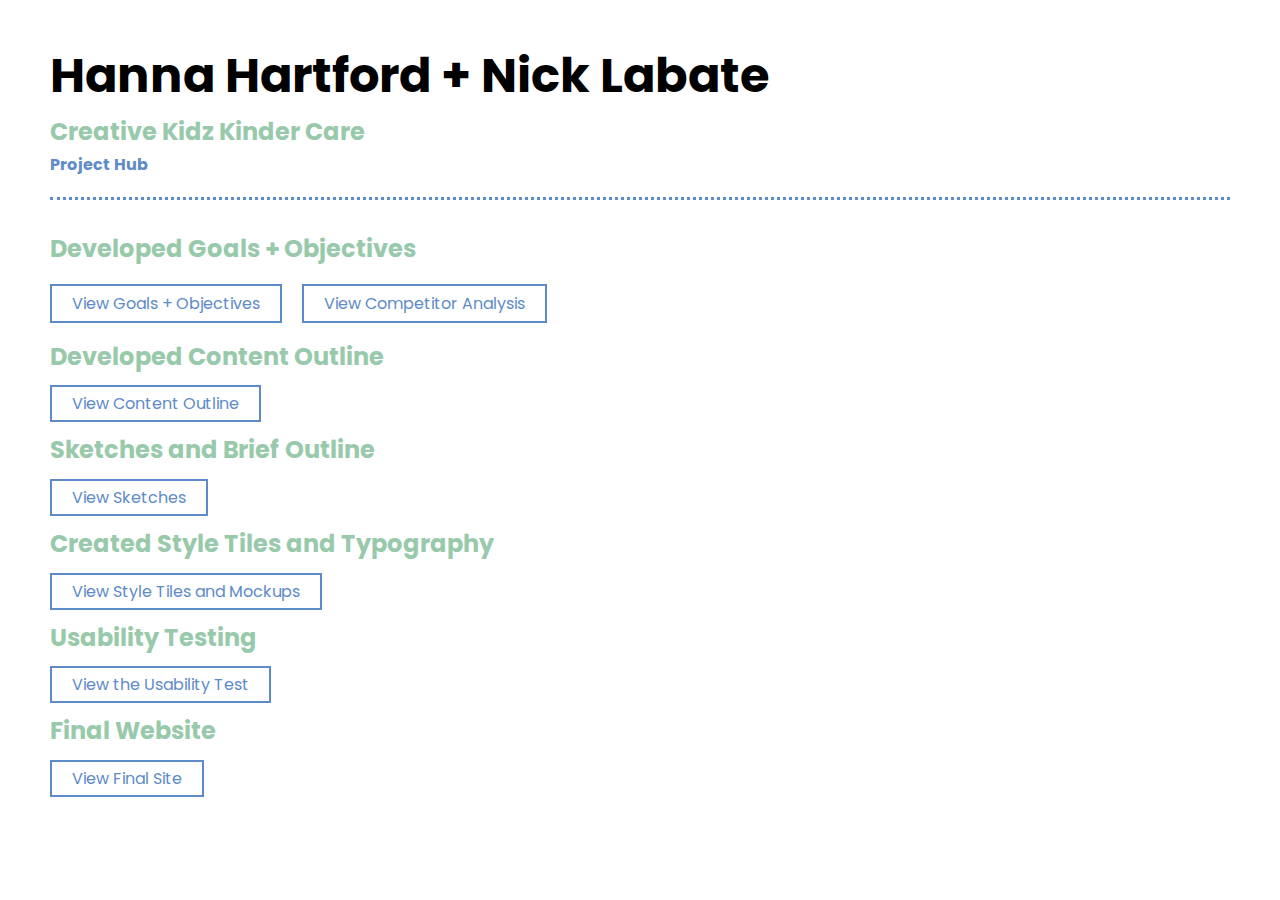
<file: index.html>
<!DOCTYPE html>
<html lang="en-us">
  <head>
    <meta charset="utf-8">
    <meta http-equiv="X-UA-Compatible" content="IE=edge">
    <meta name="viewport" content="width=device-width, initial-scale=1">
    <title>Creative Kids Project Hub</title>
    <meta name="description" content="Page Description Goes Here">
  </head>
<body>


  <main>

<h1> Hanna Hartford + Nick Labate</h1>
  <h2 style="padding-bottom:0px; padding-top:0px; line-height:0px;">Creative Kidz Kinder Care</h2>
    <h4 style="padding-bottom:20px; padding-top:0px;">Project Hub</h4>


<div class="project-hub-links">

    <h2>Developed Goals + Objectives</h2>
      <a href="https://docs.google.com/document/d/1Hxe_gxtp0hYqYBQoX4_17ahWZf7IkQP0dwUO7iJZW7Q/edit?usp=sharing" class="button" style="float:left; margin-right:20px;">View Goals + Objectives</a>
      <a href="https://docs.google.com/document/d/1vsWgtfaL_Xqo0JQKaPmGVC5d_a8xOV9UJRDZNuF5A28/edit?usp=sharing" class="button" style="float:left;">View Competitor Analysis</a>
      <div style="clear:both;"></div>


    <h2>Developed Content Outline</h2>
      <a href="https://docs.google.com/document/d/1x1twa_t0bhYelFwZJgaxb2Q9m8vROv2DIm8oArF67YE/edit?usp=sharing" class="button">View Content Outline</a>


    <h2>Sketches and Brief Outline</h2>
      <a href="https://drive.google.com/drive/folders/1TzQINsecr_mSZI8Bq_Vnmwv09qbbk9yu?usp=sharing" class="button">View Sketches</a></div>


    <h2>Created Style Tiles and Typography</h2>
      <a href="https://drive.google.com/drive/folders/1I8BcQY1ggX05ZL4TwLMsspQlOnRzqHSv?usp=sharing" class="button">View Style Tiles and Mockups</a>


      <h2>Usability Testing</h2>
        <a href="https://docs.google.com/spreadsheets/d/1p9qZ43BXPEPe81P51OVgJhMA3MAHXS8PI9zbGUz_YY8/edit?usp=sharing" class="button">View the Usability Test</a>


    <h2>Final Website</h2>
      <a href="Prototype/index.html" class="button">View Final Site</a>

</div>


















</main>


  <link href="https://fonts.googleapis.com/css?family=Alegreya+Sans|Poppins:700" rel="stylesheet">
  <link href="Prototype/Styles/CKstyle.css" rel="stylesheet" type="text/css" media="screen" /> <!-- Add your stylesheet here, before the closing HTML tag -->
</body>
</html>
</file>
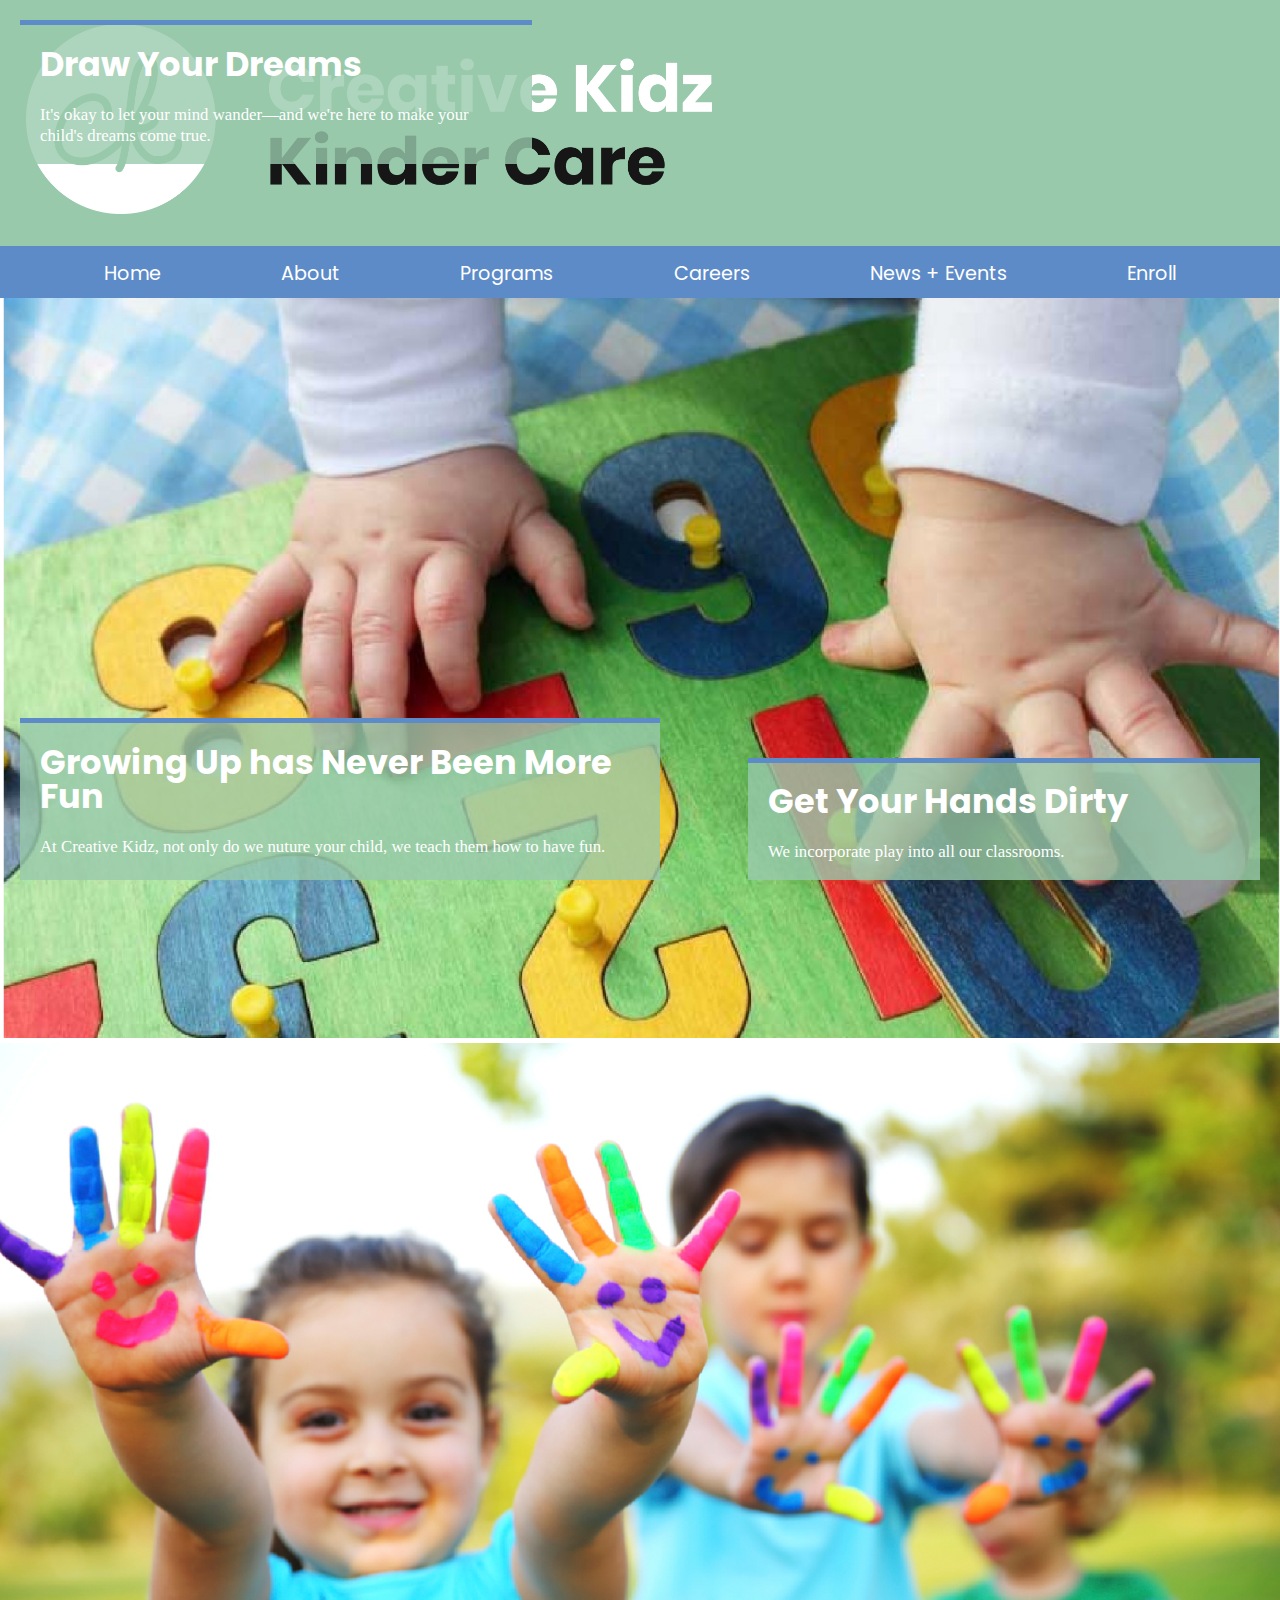
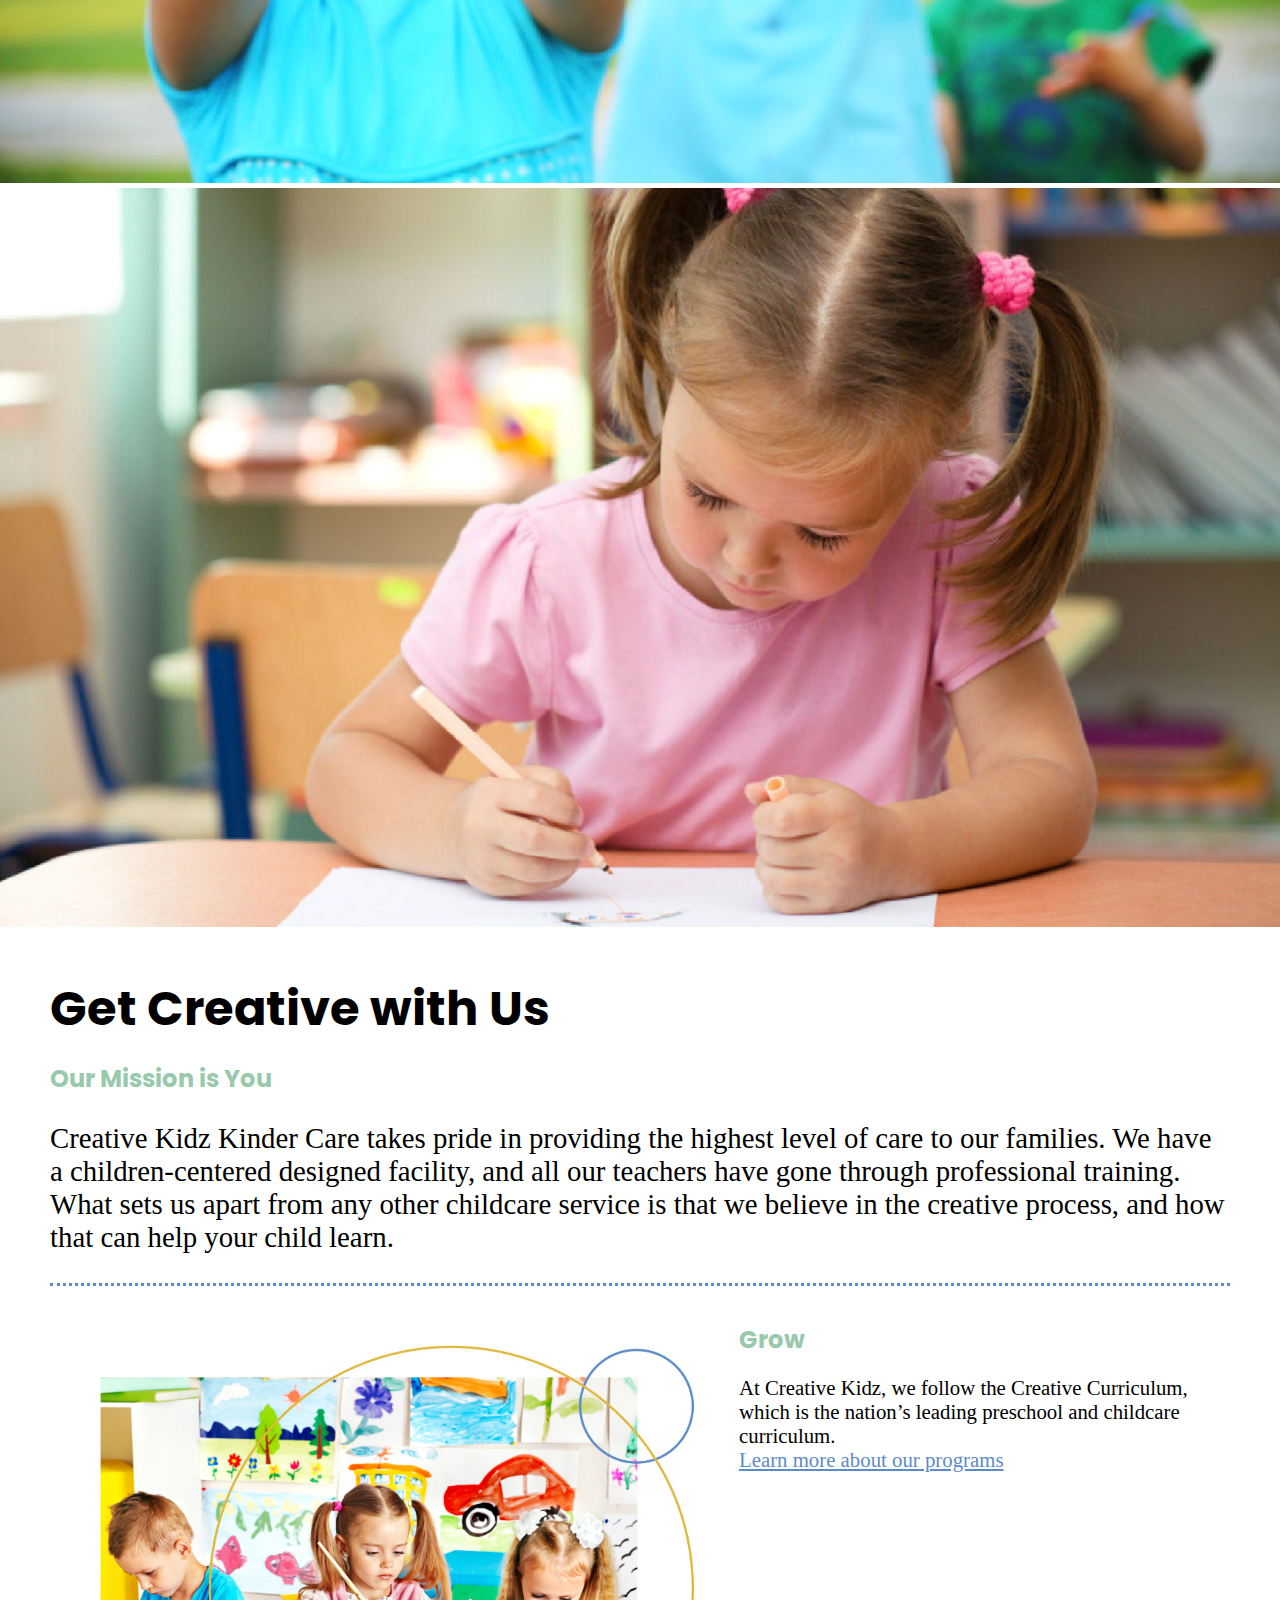
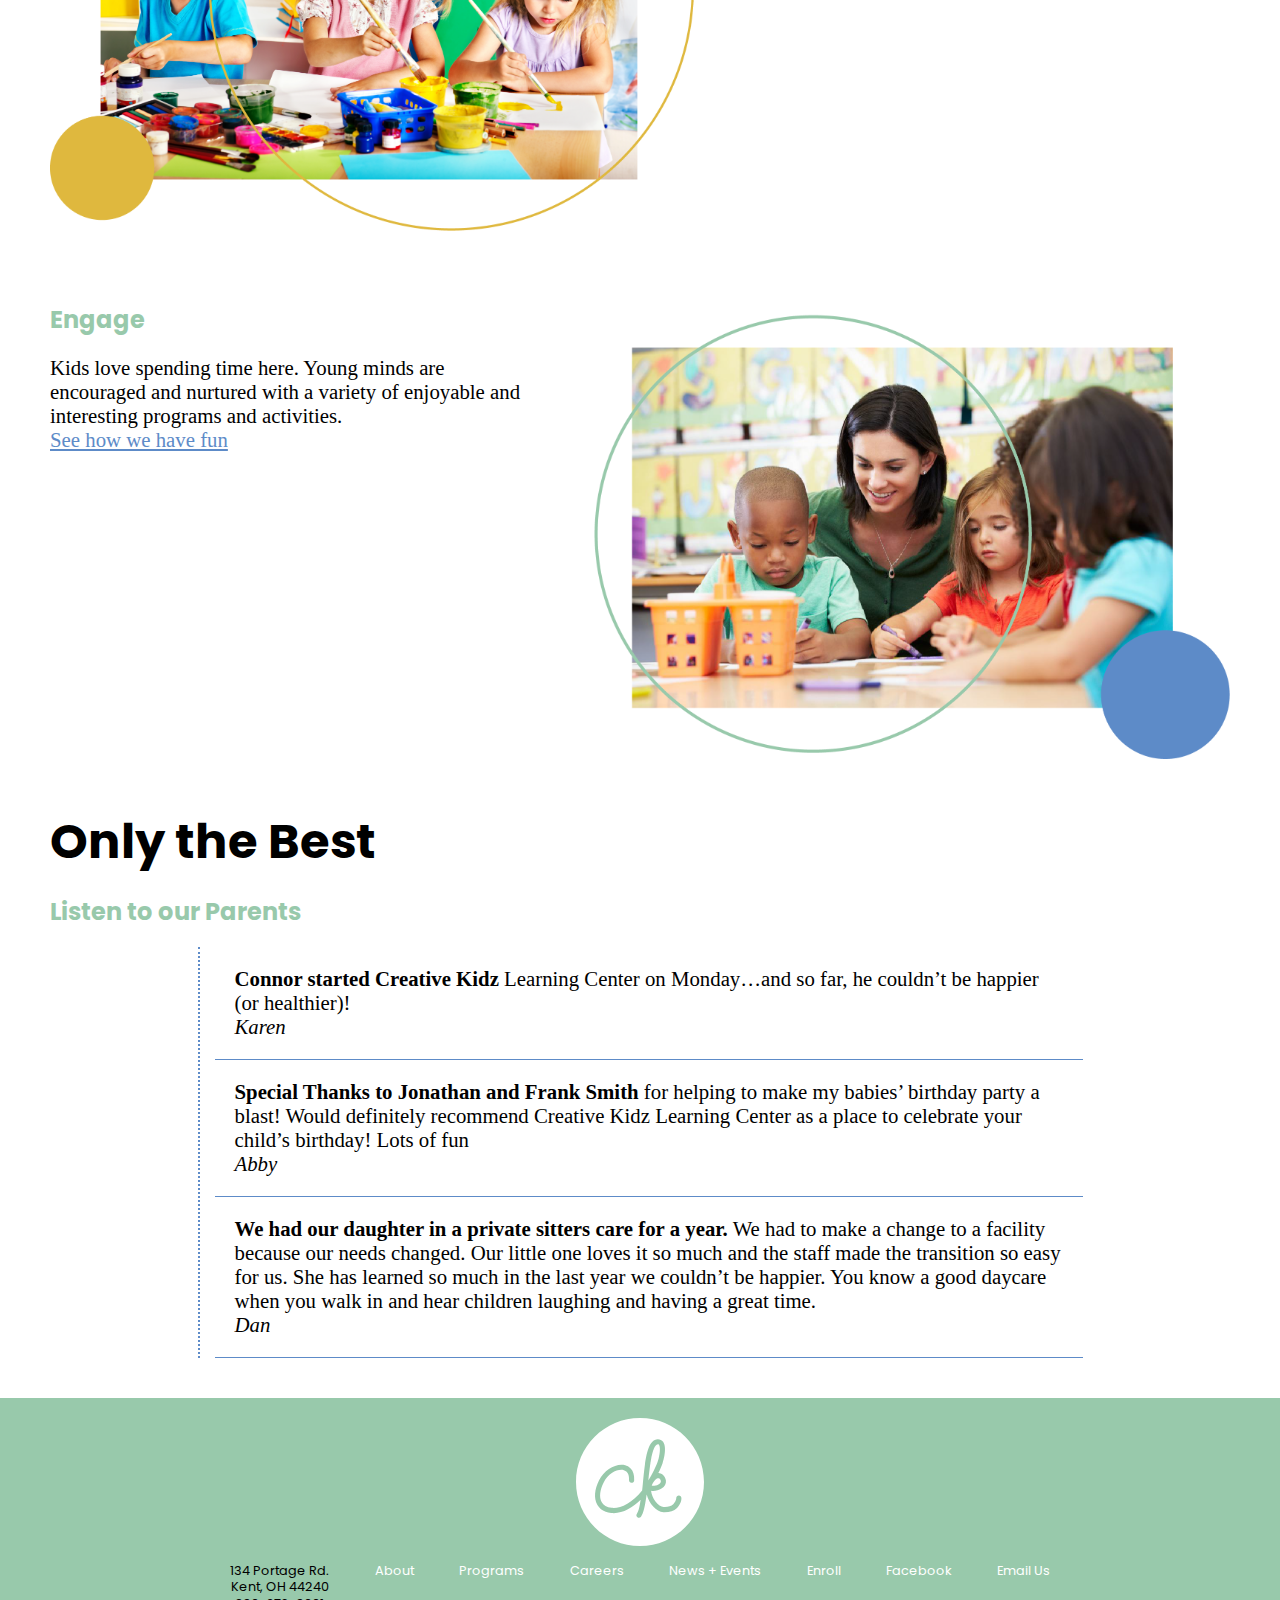
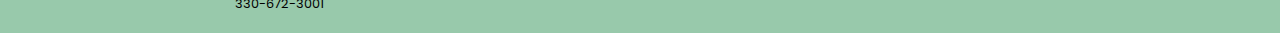
<file: Prototype/index.html>
<!DOCTYPE html>
<html lang="en-us">
  <head>
    <meta charset="utf-8">
    <meta http-equiv="X-UA-Compatible" content="IE=edge">
    <meta name="viewport" content="width=device-width, initial-scale=1">
    <title>Creative Kids Home</title>
    <meta name="description" content="Page Description Goes Here">
  </head>

<body>
<!--..........TOP NAVIGATION ...........-->


<!-- Top Navigation Menu -->
<div class="topnav">
  <a href="index.html" class="active"><img class="logo" src="Images/Header/CK_Logo.png"></a>
  <!-- Navigation links (hidden by default) -->
  <div id="myLinks">
    <ul>
      <li><a href="index.html">Home</a></li>
      <li><a href="About.html">About</a></li>
      <li><a href="Programs.html">Programs</a></li>
      <li><a href="Careers.html">Careers</a></li>
      <li><a href="NewsEvents.html">News + Events</a></li>
      <li><a href="Enroll.html">Enroll</a></li>
  </ul>
  </div>


  <!-- "Hamburger menu" / "Bar icon" to toggle the navigation links -->
  <a id="icon" class="icon" onclick="myFunction()"><img class="icon" src="Images/Header/CK_Hamburger.png"></a>

</div>

<script>
/* Toggle between showing and hiding the navigation menu links when the user clicks on the hamburger menu / bar icon */
function myFunction() {
  var x = document.getElementById("myLinks");
  if (x.style.display === "block") {
    x.style.display = "none";
  } else {
    x.style.display = "block";
  }
}
</script>


<!--.....LOADING BAR.....

<div class="load-bar">
  <div class="bar"></div>
  <div class="bar"></div>
  <div class="bar"></div>
</div>

LOADING bar is a fail (but this is included just for future reference)-->

<!--..........SLIDER1.........


<div class="home-slider">
<img class="mySlides" src="Images/Home/Slider1.png" style="width:100%">
<img class="mySlides" src="Images/Home/Slider2.png" style="width:100%">
<img class="mySlides" src="Images/Home/Slider3.png" style="width:100%">
</div>

<script>
var slideIndex = 0;
carousel();

function carousel() {
    var i;
    var x = document.getElementsByClassName("mySlides");
    for (i = 0; i < x.length; i++) {
      x[i].style.display = "none";
    }
    slideIndex++;
    if (slideIndex > x.length) {slideIndex = 1}
    x[slideIndex-1].style.display = "block";
    setTimeout(carousel, 3000); // Change image every 3 seconds
}
</script>

-->



<!--.......SLIDER 2 .............-->

<div class="carousel js-flickity" data-flickity-options='{ "imagesLoaded":"true", "autoPlay": "true", "watchCSS":"true" }'
         >
  <div class="carousel-cell">
    <div class="slider1-text">
      <h1>Growing Up has Never Been More Fun<h1>
        <p>At Creative Kidz, not only do we nuture your child, we teach them how to have fun.<p>
      </div>
            <img src="Images/Home/Slider1.png">
    </div>


  <div class="carousel-cell">
    <div class="slider2-text">
      <h1>Get Your Hands Dirty</h1>
      <p>We incorporate play into all our classrooms.</p>
    </div>
            <img src="Images/Home/Slider2.png">
    </div>


    <div class="carousel-cell">
      <div class="slider3-text">
        <h1>Draw Your Dreams</h1>
        <p>It's okay to let your mind wander—and we're here to make your child's dreams come true.</p>
      </div>
            <img src="Images/Home/Slider3.png">
    </div>

</div>

<!-- Flickity hosts the appropriate CSS and JavaScript for you, so you don't need to download them if you don't want to.  Add the Flickity JavaScript and CSS File to the end of your HTML (before the closing body tag) -->

<script src="https://npmcdn.com/flickity@1.2/dist/flickity.pkgd.min.js"></script>
<link rel="stylesheet" href="https://npmcdn.com/flickity@1.2/dist/flickity.min.css">






<!--MAIN CONTENT -->


  <main>
    <div class="mission">
        <h1>Get Creative with Us</h1>
        <h2>Our Mission is You</h2>
          <p>Creative Kidz Kinder Care takes pride in providing the highest
            level of care to our families. We have a children-centered
            designed facility, and all our teachers have gone through
            professional training. What sets us apart from any other
            childcare service is that we believe in the creative process,
            and how that can help your child learn.</p>
    </div>


    <div class="grow">
      <img src="Images/Home/Grow.png">
        <div class="grow-text">
          <h2>Grow</h2>
          <p>At Creative Kidz, we follow the Creative Curriculum, which is
          the nation’s leading preschool and childcare curriculum. <br/><a href="Programs.html">Learn more about our programs</a></p>
        </div>
    </div>



    <div class="engage">
      <img src="Images/Home/Engage.png">
      <div class="engage-text">
        <h2>Engage</h2>
        <p>Kids love spending time here. Young minds are encouraged
          and nurtured with a variety of enjoyable and interesting programs
          and activities. <br/><a href="Home.html">See how we have fun</a></p>
      </div>
    </div>


    <div class="testimonials">
        <h1>Only the Best</h1>
        <h2>Listen to our Parents</h2>
        <ul>
          <li><strong>Connor started Creative Kidz</strong> Learning Center on Monday…and so far,
            he couldn’t be happier (or healthier)!</br><span>Karen</span></li>
          <li><strong>Special Thanks to Jonathan and Frank Smith</strong> for helping to make my
            babies’ birthday party a blast! Would definitely recommend Creative
            Kidz Learning Center as a place to celebrate your child’s birthday!
            Lots of fun</br><span>Abby</span></li>
          <li><strong>We had our daughter in a private sitters care for a year.</strong>
            We had to make a change to a facility because our needs changed.
            Our little one loves it so much and the staff made the transition
            so easy for us. She has learned so much in the last year we
            couldn’t be happier. You know a good daycare when you walk in
            and hear children laughing and having a great time.</br><span>Dan</span></li>
        </ul>
    </div>
  </main>


  <footer>

 <div class="footer">
    <a href="index.html"><img src="Images/Footer/CK_Footer_Logo.svg" /></a>
    <ul>
      <li>134 Portage Rd.<br/>Kent, OH 44240<br/>330-672-3001</li>
      <li><a href="About.html">About</a></li>
      <li><a href="Programs.html" >Programs</a></li>
      <li><a href="Careers.html" >Careers</a></li>
      <li><a href="NewsEvents.html" >News + Events</a></li>
      <li><a href="Enroll.html" >Enroll</a></li>
      <li><a href="https://www.facebook.com" />Facebook</a></li>
       <li><a href="mailto:CreativeKidz@gmail.com">Email Us</a></li>
  </div>

  </footer>







      <link href="https://fonts.googleapis.com/css?family=Alegreya+Sans|Poppins:700" rel="stylesheet">
      <link href="Styles/CKstyle.css" rel="stylesheet" type="text/css" media="screen" /> <!-- Add your stylesheet here, before the closing HTML tag -->
  </body>
</html>
</file>
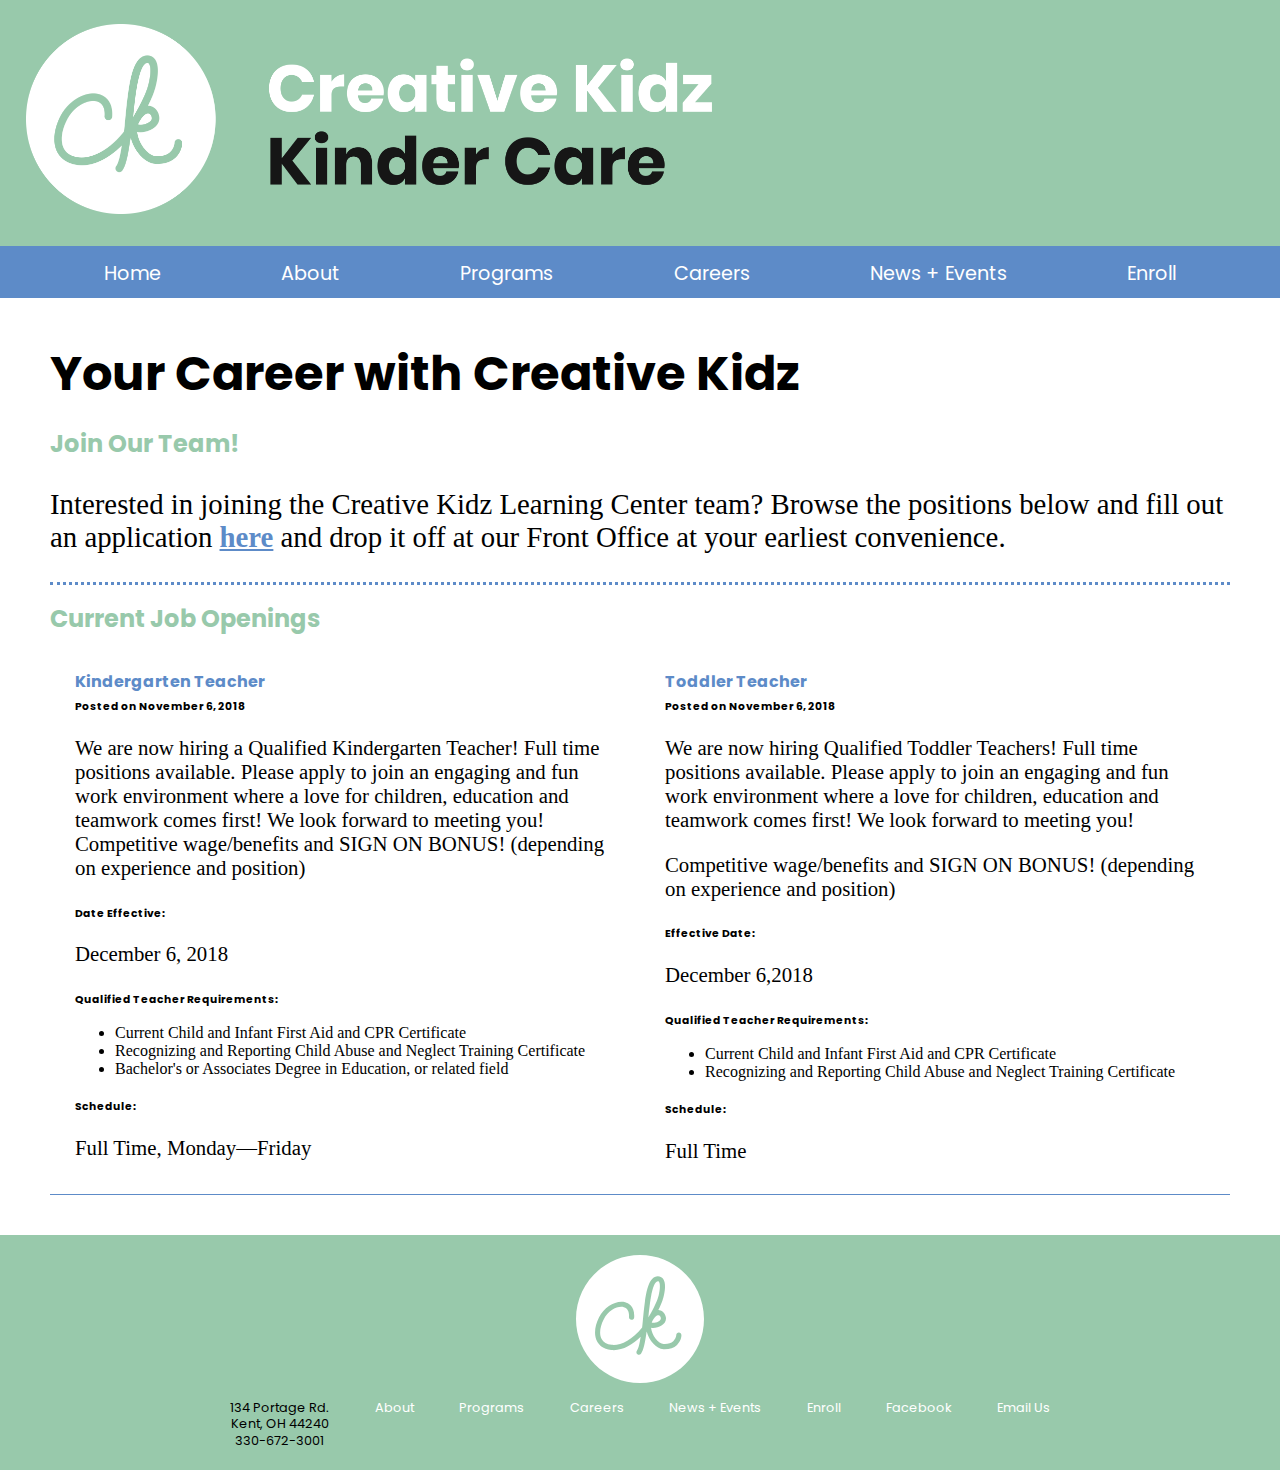
<file: Prototype/Careers.html>
<!DOCTYPE html>
<html lang="en-us">
  <head>
    <meta charset="utf-8">
    <meta http-equiv="X-UA-Compatible" content="IE=edge">
    <meta name="viewport" content="width=device-width, initial-scale=1">
    <title>Creative Kids Careers</title>
    <meta name="description" content="Page Description Goes Here">
  </head>


  <body>

    <!--.......... Top Navigation Menu..........-->


    <div class="topnav">
      <a href="index.html" class="active"><img src="Images/Header/CK_Logo.png"></a>
      <!-- Navigation links (hidden by default) -->
      <div id="myLinks">
        <ul>
          <li><a href="index.html">Home</a></li>
          <li><a href="About.html">About</a></li>
          <li><a href="Programs.html">Programs</a></li>
          <li><a href="Careers.html">Careers</a></li>
          <li><a href="NewsEvents.html">News + Events</a></li>
          <li><a href="Enroll.html">Enroll</a></li>
      </ul>
      </div>

      <!-- "Hamburger menu" / "Bar icon" to toggle the navigation links -->
      <a class="icon" onclick="myFunction()"><img src="Images/Header/CK_Hamburger.png"></a>

    </div>

    <script>
    /* Toggle between showing and hiding the navigation menu links when the user clicks on the hamburger menu / bar icon */
    function myFunction() {
      var x = document.getElementById("myLinks");
      if (x.style.display === "block") {
        x.style.display = "none";
      } else {
        x.style.display = "block";
      }
    }
    </script>



 <!-- The page content goes here -->


<main>

<div class="career-header">
  <h1>Your Career with Creative Kidz</h1>
            <h2>Join Our Team!</h2>
            <p>Interested in joining the Creative Kidz Learning Center team? Browse the positions below and fill out an application <strong><a href="https://www.betterteam.com/downloads/job-application-form-template-download-standard-20170814.pdf">here</a></strong> and drop it off at our Front Office at your earliest convenience.
  </p>
</div>

<h2>Current Job Openings</h2>
<div class="jobs">

            <div class="kindergarten-teacher">
              <h4>Kindergarten Teacher</h4>
              <h6>Posted on November 6, 2018</h6>
              <p>We are now hiring a Qualified Kindergarten Teacher! Full time positions available. Please apply to join an engaging and fun work environment where a love for children, education and teamwork comes first! We look forward to meeting you! Competitive wage/benefits and SIGN ON BONUS! (depending on experience and position)
  </p>
              <h6>Date Effective:</h6>
              <p>December 6, 2018</p>
              <h6>Qualified Teacher Requirements:</h6>
              <ul>
                <li>Current Child and Infant First Aid and CPR Certificate</li>
                <li>Recognizing and Reporting Child Abuse and Neglect Training Certificate</li>
                <li>Bachelor's or Associates Degree in Education, or related field</li></ul>
              <h6>Schedule:</h6>
              <p>Full Time, Monday—Friday</p>
            </div>


            <div class="toddler-teacher">
              <h4>Toddler Teacher</h4>
              <h6>Posted on November 6, 2018</h6>
              <p>We are now hiring Qualified Toddler Teachers! Full time positions available. Please apply to join an engaging and fun work environment where a love for children, education and teamwork comes first! We look forward to meeting you!</p>
              <p>Competitive wage/benefits and SIGN ON BONUS! (depending on experience and position)</p>
              <h6>Effective Date:</h6><p>December 6,2018</p>
           <h6>Qualified Teacher Requirements:</h6>
              <ul>
                <li>Current Child and Infant First Aid and CPR Certificate</li>
                <li>Recognizing and Reporting Child Abuse and Neglect Training Certificate</li>
              </ul>
              <h6>Schedule:</h6><p>Full Time</p>
            </div>
</div>

  </main>







  <footer>

 <div class="footer">
    <a href="index.html"><img src="Images/Footer/CK_Footer_Logo.svg" /></a>
    <ul>
      <li>134 Portage Rd.<br/>Kent, OH 44240<br/>330-672-3001</li>
      <li><a href="About.html">About</a></li>
      <li><a href="Programs.html" >Programs</a></li>
      <li><a href="Careers.html" >Careers</a></li>
      <li><a href="NewsEvents.html" >News + Events</a></li>
      <li><a href="Enroll.html" >Enroll</a></li>
      <li><a href="https://www.facebook.com" />Facebook</a></li>
       <li><a href="mailto:CreativeKidz@gmail.com">Email Us</a></li>
  </div>

  </footer>



        <link href="https://fonts.googleapis.com/css?family=Alegreya+Sans|Poppins:700" rel="stylesheet">
        <link href="Styles/CKstyle.css" rel="stylesheet" type="text/css" media="screen" /> <!-- Add your stylesheet here, before the closing HTML tag -->
    </body>
  </html>
</file>
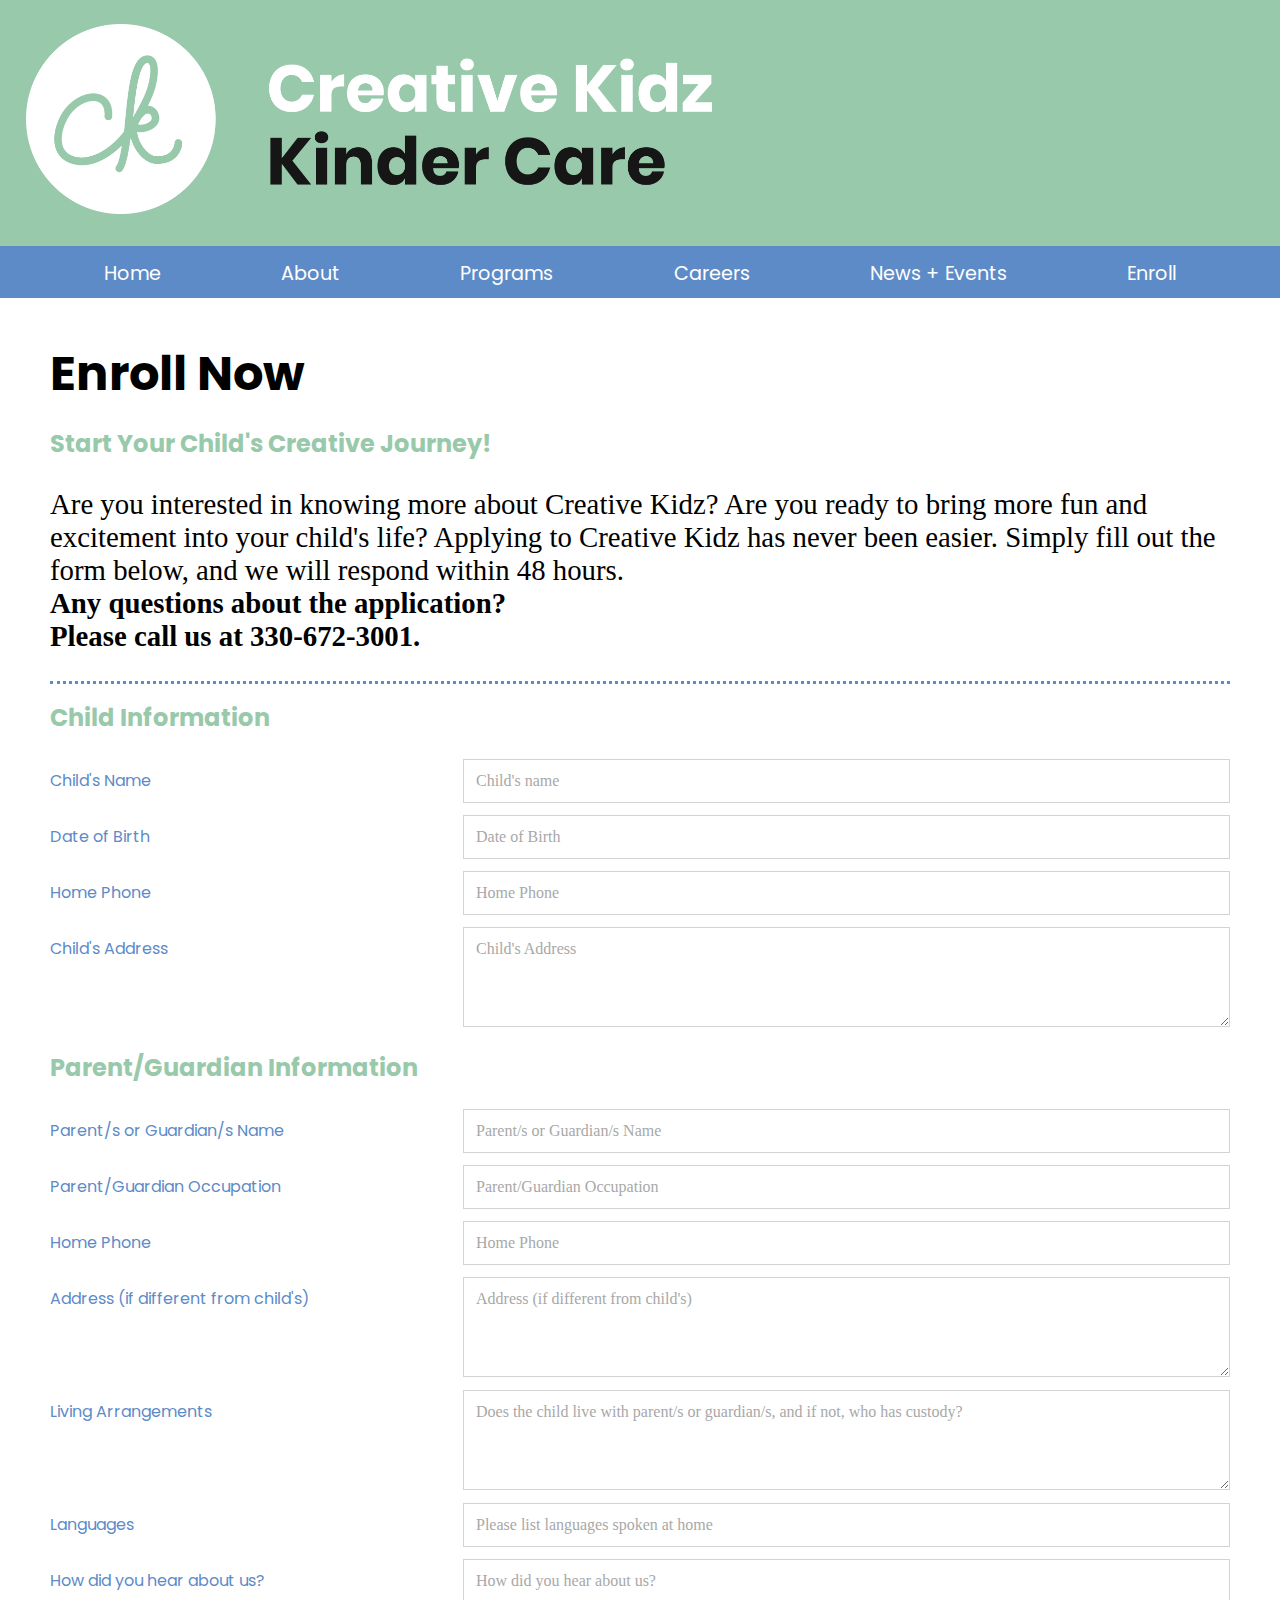
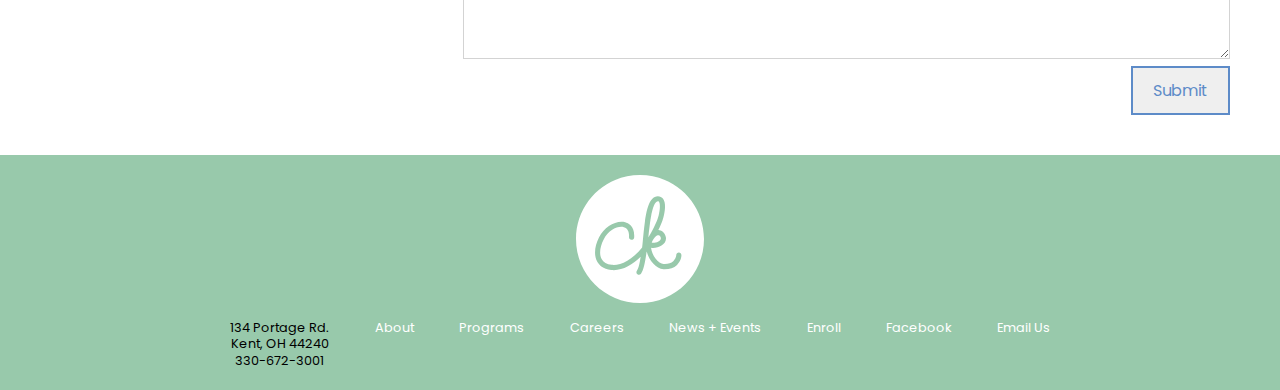
<file: Prototype/Enroll.html>
<!DOCTYPE html>
<html lang="en-us">
  <head>
    <meta charset="utf-8">
    <meta http-equiv="X-UA-Compatible" content="IE=edge">
    <meta name="viewport" content="width=device-width, initial-scale=1">
    <title>Creative Kids Programs</title>
    <meta name="description" content="Page Description Goes Here">
  </head>


  <body>


<!--.......... Top Navigation Menu..........-->


    <div class="topnav">
      <a href="index.html" class="active"><img src="Images/Header/CK_Logo.png"></a>
      <!-- Navigation links (hidden by default) -->
      <div id="myLinks">
        <ul>
          <li><a href="index.html">Home</a></li>
          <li><a href="About.html">About</a></li>
          <li><a href="Programs.html">Programs</a></li>
          <li><a href="Careers.html">Careers</a></li>
          <li><a href="NewsEvents.html">News + Events</a></li>
          <li><a href="Enroll.html">Enroll</a></li>
      </ul>
      </div>

      <!-- "Hamburger menu" / "Bar icon" to toggle the navigation links -->
      <a class="icon" onclick="myFunction()"><img src="Images/Header/CK_Hamburger.png"></a>

    </div>

    <script>
    /* Toggle between showing and hiding the navigation menu links when the user clicks on the hamburger menu / bar icon */
    function myFunction() {
      var x = document.getElementById("myLinks");
      if (x.style.display === "block") {
        x.style.display = "none";
      } else {
        x.style.display = "block";
      }
    }
    </script>


    <!-- The page content goes here -->


<main>




  <div class="enroll-header">
  <h1>Enroll Now</h1>
    <h2>Start Your Child's Creative Journey!</h2>
      <p>Are you interested in knowing more about Creative Kidz? Are you ready to bring more fun and excitement into your child's life? Applying to Creative Kidz has never been easier. Simply fill out the form below, and we will respond within 48 hours.<br/><span>Any questions about the application?<br/>Please call us at 330-672-3001.</span></p>
    </div>


<!--....ENROLL FORM starts here....-->

<h2>Child Information</h2>
    <div class="container">

        <div class="row">
          <div class="col-25">
            <label for="fname">Child's Name</label>
          </div>
          <div class="col-75">
            <input type="text" id="fname" name="firstname" placeholder="Child's name">
          </div>
        </div>

        <div class="row">
          <div class="col-25">
            <label for="lname">Date of Birth</label>
          </div>
          <div class="col-75">
            <input type="text" id="fname" name="lastname" placeholder="Date of Birth">
          </div>
        </div>

        <div class="row">
          <div class="col-25">
            <label for="Home Phone">Home Phone</label>
          </div>
          <div class="col-75">
            <input type="text" id="fname" name="lastname" placeholder="Home Phone">
          </div>

        </div>

        <div class="row">
          <div class="col-25">
            <label for="Child's Address">Child's Address</label>
          </div>
          <div class="col-75">
            <textarea id="fname" name="subject" placeholder="Child's Address" style="height:100px"></textarea>
          </div>
        </div>







    <h2>Parent/Guardian Information</h2>
        <div class="container">

            <div class="row">
              <div class="col-25">
                <label for="fname">Parent/s or Guardian/s Name</label>
              </div>
              <div class="col-75">
                <input type="text" id="fname" name="firstname" placeholder="Parent/s or Guardian/s Name">
              </div>
            </div>

            <div class="row">
              <div class="col-25">
                <label for="lname">Parent/Guardian Occupation</label>
              </div>
              <div class="col-75">
                <input type="text" id="fname" name="lastname" placeholder="Parent/Guardian Occupation">
              </div>
            </div>

            <div class="row">
              <div class="col-25">
                <label for="Home Phone">Home Phone</label>
              </div>
              <div class="col-75">
                <input type="text" id="fname" name="lastname" placeholder="Home Phone">
              </div>
            </div>

            <div class="row">
              <div class="col-25">
                <label for="Child's Address">Address (if different from child's)</label>
              </div>
              <div class="col-75">
                <textarea id="fname" name="subject" placeholder="Address (if different from child's)" style="height:100px"></textarea>
              </div>
            </div>

            <div class="row">
              <div class="col-25">
                <label for="Child's Address">Living Arrangements</label>
              </div>
              <div class="col-75">
                <textarea id="fname" name="subject" placeholder="Does the child live with parent/s or guardian/s, and if not, who has custody?" style="height:100px"></textarea>
              </div>
            </div>

            <div class="row">
              <div class="col-25">
                <label for="Home Phone">Languages</label>
              </div>
              <div class="col-75">
                <input type="text" id="fname" name="lastname" placeholder="Please list languages spoken at home">
              </div>
            </div>

            <div class="row">
              <div class="col-25">
                <label for="Child's Address">How did you hear about us?</label>
              </div>
              <div class="col-75">
                <textarea id="fname" name="subject" placeholder="How did you hear about us?" style="height:100px"></textarea>
              </div>
            </div>


            <div class="row">
              <input type="button" onclick="alert('Thank You! We will get in touch shortly.')" value="Submit">
            </div>

        </div>






</main>







<footer>

<div class="footer">
  <a href="index.html"><img src="Images/Footer/CK_Footer_Logo.svg" /></a>
  <ul>
    <li>134 Portage Rd.<br/>Kent, OH 44240<br/>330-672-3001</li>
    <li><a href="About.html">About</a></li>
    <li><a href="Programs.html" >Programs</a></li>
    <li><a href="Careers.html" >Careers</a></li>
    <li><a href="NewsEvents.html" >News + Events</a></li>
    <li><a href="Enroll.html" >Enroll</a></li>
    <li><a href="https://www.facebook.com" />Facebook</a></li>
     <li><a href="mailto:CreativeKidz@gmail.com">Email Us</a></li>
</div>

</footer>



      <link href="https://fonts.googleapis.com/css?family=Alegreya+Sans|Poppins:700" rel="stylesheet">
      <link href="Styles/CKstyle.css" rel="stylesheet" type="text/css" media="screen" /> <!-- Add your stylesheet here, before the closing HTML tag -->
  </body>
</html>
</file>
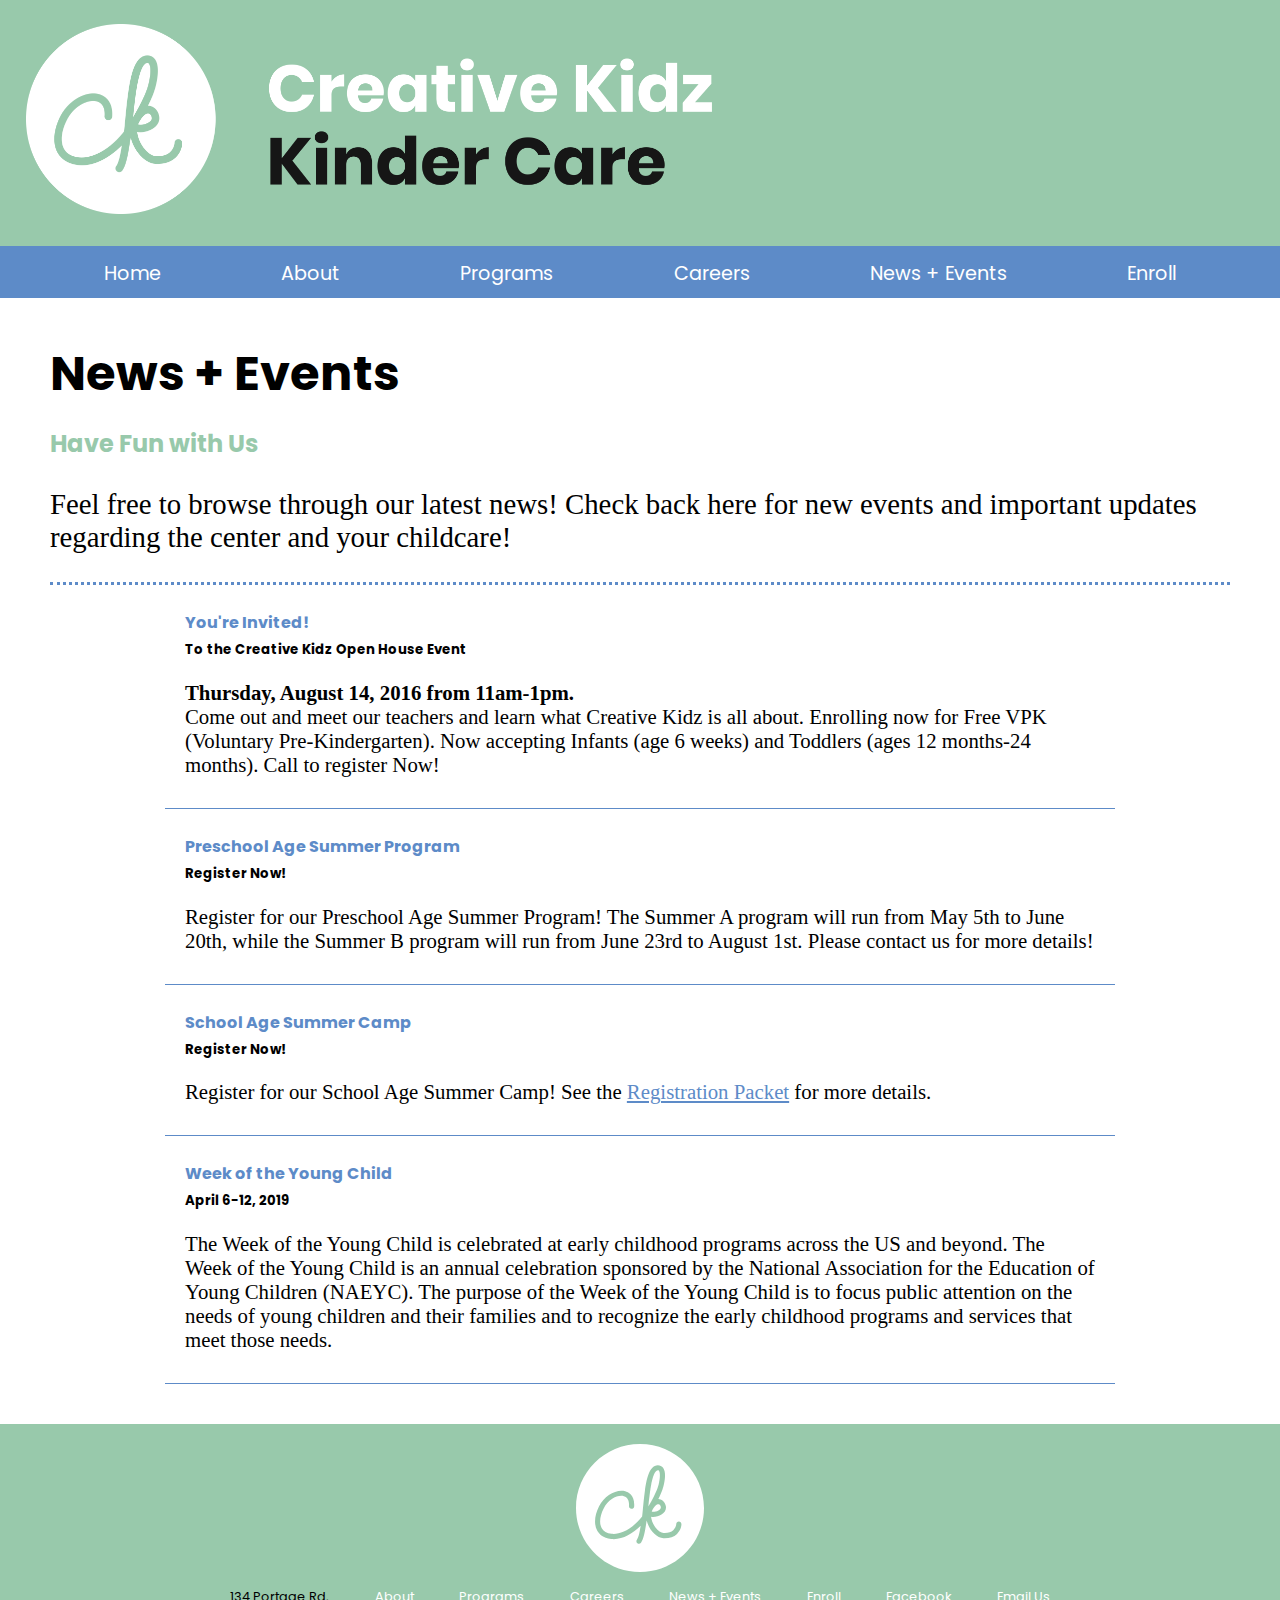
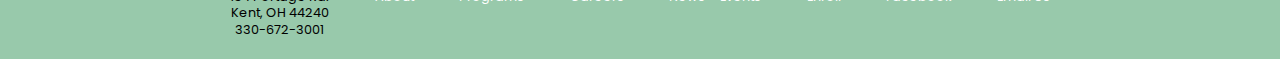
<file: Prototype/NewsEvents.html>
<!DOCTYPE html>
<html lang="en-us">
  <head>
    <meta charset="utf-8">
    <meta http-equiv="X-UA-Compatible" content="IE=edge">
    <meta name="viewport" content="width=device-width, initial-scale=1">
    <title>Creative Kids Programs</title>
    <meta name="description" content="Page Description Goes Here">
  </head>


  <body>


<!--.......... Top Navigation Menu..........-->


    <div class="topnav">
      <a href="index.html" class="active"><img src="Images/Header/CK_Logo.png"></a>
      <!-- Navigation links (hidden by default) -->
      <div id="myLinks">
        <ul>
          <li><a href="index.html">Home</a></li>
          <li><a href="About.html">About</a></li>
          <li><a href="Programs.html">Programs</a></li>
          <li><a href="Careers.html">Careers</a></li>
          <li><a href="NewsEvents.html">News + Events</a></li>
          <li><a href="Enroll.html">Enroll</a></li>
      </ul>
      </div>

      <!-- "Hamburger menu" / "Bar icon" to toggle the navigation links -->
      <a class="icon" onclick="myFunction()"><img src="Images/Header/CK_Hamburger.png"></a>

    </div>

    <script>
    /* Toggle between showing and hiding the navigation menu links when the user clicks on the hamburger menu / bar icon */
    function myFunction() {
      var x = document.getElementById("myLinks");
      if (x.style.display === "block") {
        x.style.display = "none";
      } else {
        x.style.display = "block";
      }
    }
    </script>


    <!-- The page content goes here -->


<main>




  <div class="news-events-header">
  <h1>News + Events</h1>
    <h2>Have Fun with Us</h2>
      <p>Feel free to browse through our latest news! Check back here for new events and important updates regarding the center and your childcare!</p>
    </div>

  <div class="all-news">
    <div class="news">
    <h4>You're Invited!</h4>
    <h5>To the Creative Kidz Open House Event</h5>
      <p><span>Thursday, August 14, 2016 from 11am-1pm.</span>
      <br/>Come out and meet our teachers and learn what Creative Kidz is all about. Enrolling now for Free VPK (Voluntary Pre-Kindergarten).
      Now accepting Infants (age 6 weeks) and Toddlers (ages 12 months-24 months).
      Call to register Now!</p>
    </div>


    <div class="news">
    <h4>Preschool Age Summer Program</h4>
    <h5>Register Now!</h5>
    <p>Register for our Preschool Age Summer Program! The Summer A program will run from May 5th to June 20th, while the Summer B program will run from June 23rd to August 1st. Please contact us for more details!</p>
    </div>


    <div class="news">
    <h4>School Age Summer Camp</h4>
    <h5>Register Now!</h5>
    <p>Register for our School Age Summer Camp! See the <a href="http://directory.sdes.ucf.edu/file/115/news-attachment-school-age-summer-camp.pdf">Registration Packet</a> for more details.</p>
    </div>

    <div class="news">
    <h4>Week of the Young Child </h4>
    <h5>April 6-12, 2019</h5>
    <p>The Week of the Young Child is celebrated at early childhood programs across the US and beyond. The Week of the Young Child is an annual celebration sponsored by the National Association for the Education of Young Children (NAEYC). The purpose of the Week of the Young Child is to focus public attention on the needs of young children and their families and to recognize the early childhood programs and services that meet those needs.</p>
    </div>
  </div>



</main>







<footer>

<div class="footer">
  <a href="index.html"><img src="Images/Footer/CK_Footer_Logo.svg" /></a>
  <ul>
    <li>134 Portage Rd.<br/>Kent, OH 44240<br/>330-672-3001</li>
    <li><a href="About.html">About</a></li>
    <li><a href="Programs.html" >Programs</a></li>
    <li><a href="Careers.html" >Careers</a></li>
    <li><a href="NewsEvents.html" >News + Events</a></li>
    <li><a href="Enroll.html" >Enroll</a></li>
    <li><a href="https://www.facebook.com" />Facebook</a></li>
     <li><a href="mailto:CreativeKidz@gmail.com">Email Us</a></li>
</div>

</footer>



      <link href="https://fonts.googleapis.com/css?family=Alegreya+Sans|Poppins:700" rel="stylesheet">
      <link href="Styles/CKstyle.css" rel="stylesheet" type="text/css" media="screen" /> <!-- Add your stylesheet here, before the closing HTML tag -->
  </body>
</html>
</file>
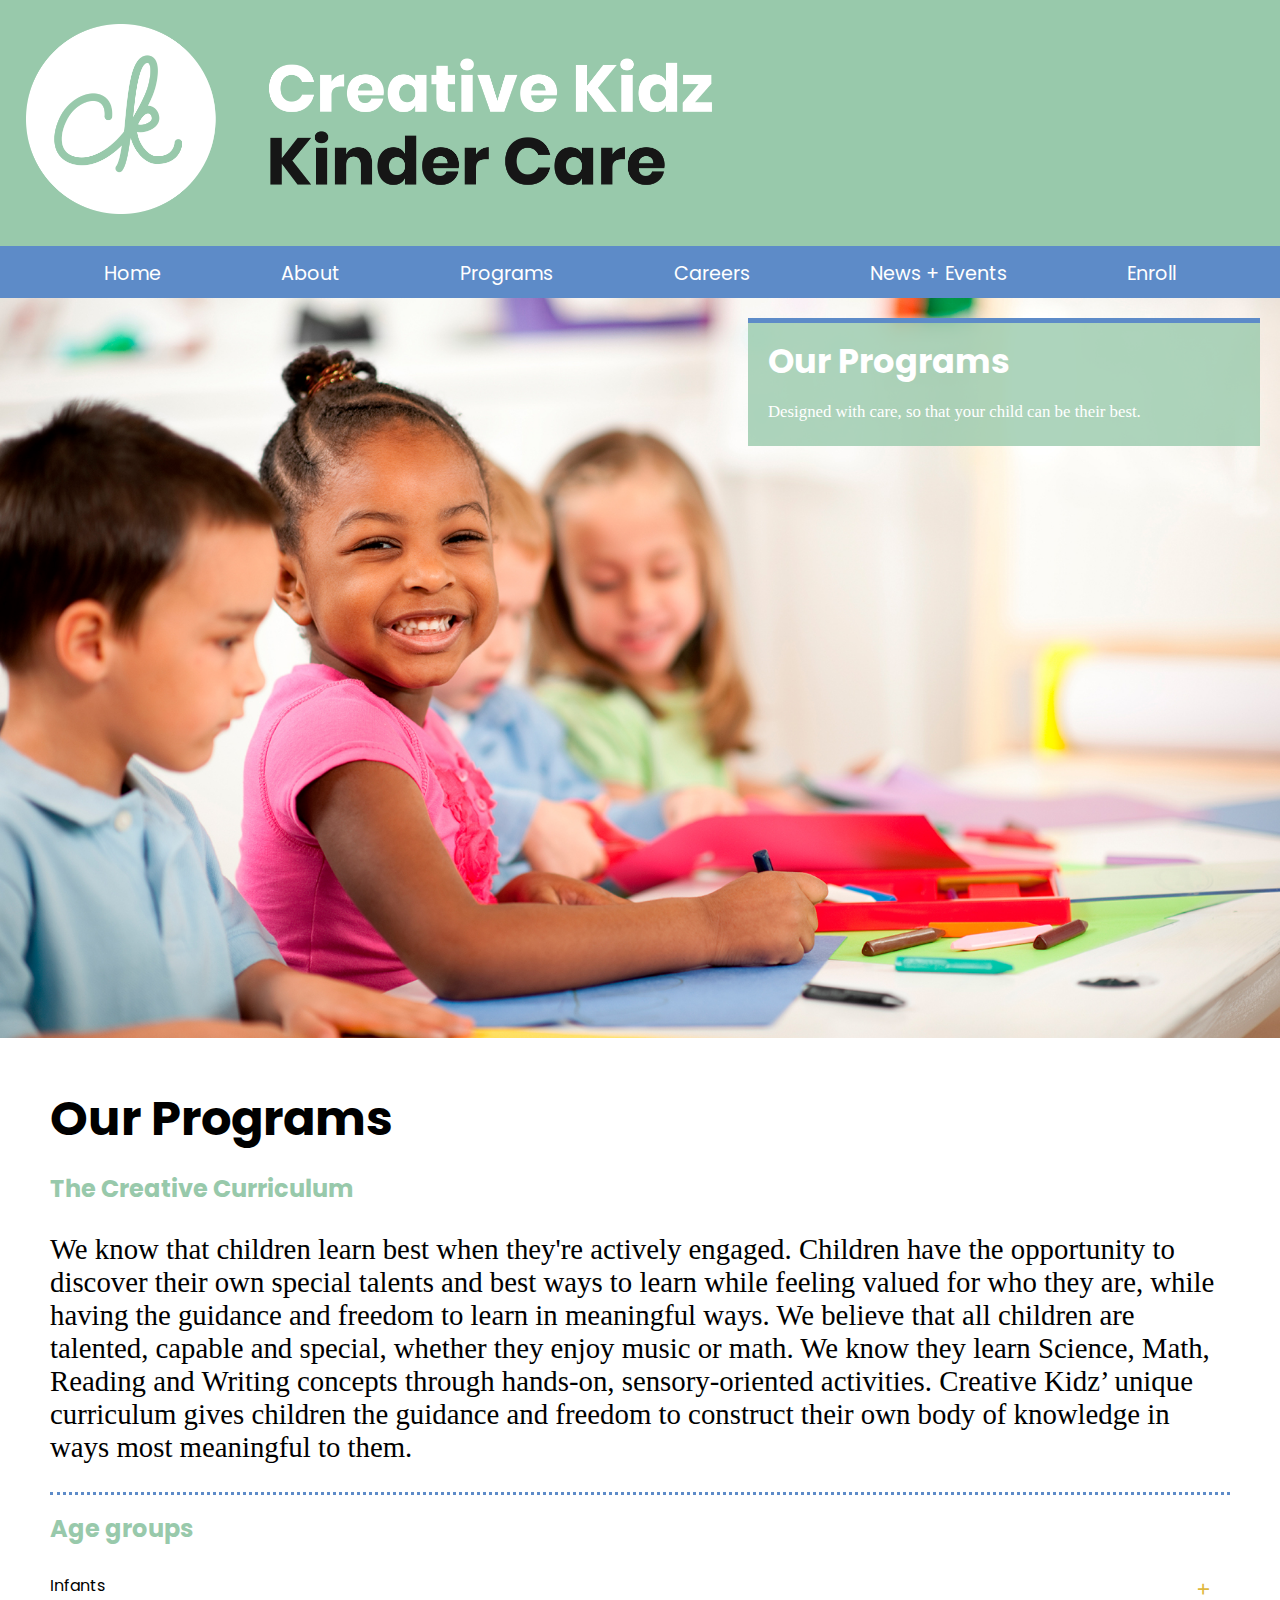
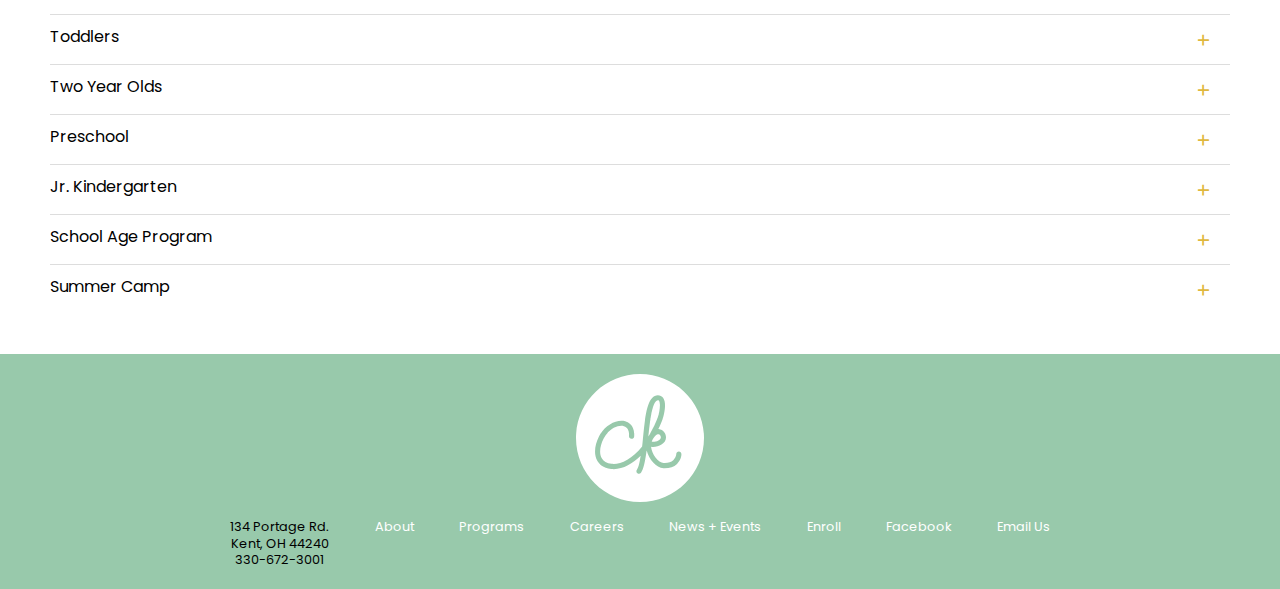
<file: Prototype/Programs.html>
<!DOCTYPE html>
<html lang="en-us">
  <head>
    <meta charset="utf-8">
    <meta http-equiv="X-UA-Compatible" content="IE=edge">
    <meta name="viewport" content="width=device-width, initial-scale=1">
    <title>Creative Kids Programs</title>
    <meta name="description" content="Page Description Goes Here">
  </head>


  <body>


<!--.......... Top Navigation Menu..........-->


    <div class="topnav">
      <a href="index.html" class="active"><img src="Images/Header/CK_Logo.png"></a>
      <!-- Navigation links (hidden by default) -->
      <div id="myLinks">
        <ul>
          <li><a href="index.html">Home</a></li>
          <li><a href="About.html">About</a></li>
          <li><a href="Programs.html">Programs</a></li>
          <li><a href="Careers.html">Careers</a></li>
          <li><a href="NewsEvents.html">News + Events</a></li>
          <li><a href="Enroll.html">Enroll</a></li>
      </ul>
      </div>

      <!-- "Hamburger menu" / "Bar icon" to toggle the navigation links -->
      <a class="icon" onclick="myFunction()"><img src="Images/Header/CK_Hamburger.png"></a>

    </div>

    <script>
    /* Toggle between showing and hiding the navigation menu links when the user clicks on the hamburger menu / bar icon */
    function myFunction() {
      var x = document.getElementById("myLinks");
      if (x.style.display === "block") {
        x.style.display = "none";
      } else {
        x.style.display = "block";
      }
    }
    </script>


    <!-- The page content goes here -->


    <div class="programs-img">
      <div class="programs-header-text">
        <h1>Our Programs<h1><p>Designed with care, so that your child can be their best.</p>
        </div>
      <img src="Images/Programs/4-5.jpg">

    </div>
<main>




  <div class="programs-header">
  <h1>Our Programs</h1>
    <h2>The Creative Curriculum</h2>
      <p>We know that children learn best when they're actively engaged. Children have
        the opportunity to discover their own special talents and best ways to learn while
        feeling valued for who they are, while having the guidance and freedom to learn in
        meaningful ways. We believe that all children are talented, capable and special,
        whether they enjoy music or math. We know they learn Science, Math, Reading and
        Writing concepts through hands-on, sensory-oriented activities. Creative Kidz’
        unique curriculum gives children the guidance and freedom to construct their own
        body of knowledge in ways most meaningful to them.</p>
    </div>



<!--.......... Toggle Bar Stuff ..........-->



    <h2>Age groups</h2>



    <div class="togglebox">


  <input id="toggle1" type="checkbox" name="toggle" />
  <label for="toggle1">Infants</label>

    <section id="content1">
      <!--<img src="Images/Programs/Infant.jpg">-->
      <h4>6wks to 16 Months</h4>
        <p>“Primary Care” is the key phrase in understanding the quality of care your baby will
          receive as a part of our Infant Care Program.  Each teacher is assigned a group (no more than 4)
          of infants to care for. They work hand in hand with each parent to create a specialized care plan
          for the children in their group.  We offer a safe, warm, and loving environment affording each
          Infant the best opportunities for growth. <br /><br />We foster this growth through exploration of the world
          around them. They have access to our centers as well as our Bye-Bye buggies and will take rides
          on days when weather permits.  Each child is provided with their own crib and sheets.  These are
          never shared by multiple students and are disinfected as well as laundered several times per day.
          We use neutral cleaning products and steam to disinfect this room limiting any harsh chemicals our
          infants may come into contact with. To keep our Infant room clean and germ free we restrict access
          by anyone other than our Infants and Teachers.  We do this in hopes of keeping the germs of the outside
          world from entering the class.  All of our caring Infant Room Staff treat each child as though he/she
          is their own.  They are also trained in Infant CPR, First Aid, and we have other staff members with
          Medication Administration (MAT) training. <!--Our teachers set goals with our parents and work with each
          Infant to reach certain developmental milestones. We use educational activities that focus on; rolling
          over, walking, grasping, crawling, pulling up, and mastering of fine motor skills.  Each day the Infants
          will take part in several group circle times intended to aid in verbal communication and social
          interaction.  Our staff will engage them in singing songs, reading stories and playing with sensory
          objects.  Our educators also teach American Sign Language as an alternative form of communication.--></p>
        </section>




        <input id="toggle2" type="checkbox" name="toggle" />
        <label for="toggle2">Toddlers</label>

        <section id="content2">
    <!--<img src="Images/Programs/Toddler.jpg">-->
    <h4>16 Months to 24 Months</h4>
      <p>Our Toddler room is full of action and adventure!  This room is designed to aid in the growth and development of a toddler by the completion and the refining of skills learned in our Infant room. Children are given the opportunity to increase core strength, fine and large motor skills, walking, running, jumping, and communication. Addressing these skills is very important for the future success of the children.
        Our schedule in this class allows the student time to play, learn, rest, and explore the world around them. Circle times include the introduction of colors, shapes, date, time, music, and movement. <br /><br />Throughout the day the class will sit down together for a few minutes of group learning. Students will interact socially together and with the teachers to make learning fun.  By using flashcards, sign language, and sensory boxes our teachers aid the children in learning with all of their senses. The students in this class will engage in table activities each day that focus on strengthening their fine motor skills as well as their ability to follow simple directions. Our children also have the opportunity to express themselves through guided and free art activities several times weekly.</p>
      </section>



      <input id="toggle3" type="checkbox" name="toggle" />
        <label for="toggle3">Two Year Olds</label>

        <section id="content3">
    <h4>24 months to 36 months</h4>
      <p>Our Two Year Old Room is set up for what in some cases can be the most difficult time in a child’s life; the year in which a child may be expected to start caring for his/her self: using the bathroom, wiping, washing their hands, dressing themselves, and proper eating etiquette.  We strive to give each two year old child a sense of routine and structure that will aid in mastering each of these valuable skills.
      Our bathroom is set up specially in order to accommodate potty training with two separate bathrooms and potties side by side at different heights. This allows 2 children to use the bathroom together helping to eliminate any anxiety or fear that might occur.  We have smaller potties which allow small children to feel comfortable and at peace with the potty itself.  Group potty time helps with the younger children who learn by watching a child that has already mastered the proper technique.  We also have a potty that is standard size which allows the children, who have mastered the smaller potties, to practice the routine of placing and using a step stool and the proper placement and removal of a potty seat.At this age our children’s brains are like sponges.  <br /><br />Our teachers’ goal each day is to educate and expose our students to the world around them. Our class has two circle times per day which are designed for group interaction and the establishment of a time to focus on instruction. After circle time the class breaks up into smaller groups for free play and guided activities.  Each student will have one on one activity time with a teacher developing fine motor skills and creativity through art and expression. Our students also participate with stories, puppet play, and song and dance times daily.</p>
    </section>



    <input id="toggle4" type="checkbox" name="toggle" />
      <label for="toggle4">Preschool</label>

      <section id="content4">
    <h4>3 Year Olds</h4>
      <p>This is the first class in our center that begins our students’ preparation for school. We have a core curriculum based on the Virginia Standards of Learning. We work closely with the Augusta Count School system, and teach from the “Blueprint Curriculum.” Our Preschool Class goes through a year-long process of exploration and exposure to our world, while honing the basic skills needed for advancement into our Jr. Kindergarten class.
      Our teachers follow a weekly thematic calendar designed to expose the children to what is happening in our world at that time. The teachers focus class discussions, stories, worksheets, and circle times within each of these weekly themes. Circle times last between 20 and 30 minutes each day and gradually grow in dynamic as the students learn new material. Telling time, date, colors, shapes, counting, Spanish, Math, patterns, letter and number recognition, name recognition, and writing all occur throughout the course of their day, whether it be during circle time or small group activities.</p>
    </section>



    <input id="toggle5" type="checkbox" name="toggle" />
      <label for="toggle5">Jr. Kindergarten</label>

      <section id="content5">
    <!--<img src="Images/Programs/4-5.jpg">-->
    <h4>4 and 5 Year Olds</h4>
      <p>This class is our next and final step in your children’s preparation for school. We have a core curriculum based on the Virginia Standards of Learning, and lesson plans based on Augusta County Schools “Blueprint Curriculum.” They will take part in a more traditional school structured day with several circle times and educational activities which create a great classroom setting. We focus our efforts on teaching our students everything they need to know before entering kindergarten.
      This program was established under the supervision of our areas local kindergarten teachers. They supported us in our efforts to create a class that was structured to resemble the kindergarten classes in our local school system. They provided us a list of skills that would make our student’s transition to local school systems as effortless as possible, giving our students the skills needed to be successful and advance in their efforts throughout school.
        We offer a structured educational and nurturing environment. Our teachers conduct two circle times per day centered on our core curriculum and our weekly thematic units. Our students have a chance to create through free art and express themselves with manipulative and free dance daily.  Guided activities are conducted each day under the supervision of our certified teachers. We focus on letter recognition, hand writing, one to one correspondence, patterns, telling time, math, and counting. <br /><br />Our students learn to follow multi-step directions given during class activities.They also work on writing short sentences, sight words, spelling, grammar, Spanish, adding, subtracting, reading, and cognitive skills. We strive to give our children the best foot forward and prepare them for the education that they will receive when they go to school. Our teachers also promote literacy and language skills through creative storytelling. They participate in cognitive activities, vocabulary expansion, and alphabet knowledge in an effort to expand our student’s oral language skills before heading off to school.</p>
      </section>



      <input id="toggle6" type="checkbox" name="toggle" />
        <label for="toggle6">School Age Program</label>

        <section id="content6">
    <!--<img src="Images/Programs/SchoolAge.jpg">-->
    <h4>5 to 13 Years Old</h4>
      <p>The valleys premier school age program! We provide the most outstanding environment for children of our community to play and relax after school, during the summer or days that schools are out.  Our spacious rooms provide over 10,000 square feet of play space filled with games, toys, ping pong, pool, basketball, foosball, air hockey, Wii, X-Box, and much, much more.  We also have our own indoor Gym; 5000 sq. foot room where our students can run, jump, play dodge ball and enjoy other fun activities. Check out our 25 ft. Bouncy House with double slides and a basketball hoop.  Our staff is there to help our students with their homework every day after school, as well, which frees up more time at home to be spent with family or extracurricular activities. We transport children to and from local schools in the Augusta County and Waynesboro City school districts. Before school and after school care is available for those school systems as well. Our drivers are trained, licensed and insured for the transportation of students too! Look for one of our vans if you ever pick you child up from school.</p>
    </section>



    <input id="toggle7" type="checkbox" name="toggle" />
      <label for="toggle7">Summer Camp</label>

      <section id="content7">
    <!--<img src="Images/Programs/SummerCamp.jpg">-->
    <h4><span>All Ages</span></h4>
    <h3>What will your child be doing this summer?</h3>
      <p>We offer over 25 unique field trips including science museums, nature hikes, and the Massanutten Water Park. We invite guest speakers to provide a greater sense of our world and to share their experiences as part of your child’s summer curriculum.  Our teachers are some of the brightest and most dedicated teachers in this field. We have licensed educators, and future teachers, both men and women who can provide a well-rounded fun educational summer experience for our campers.  All of our summer staff is First Aid and CPR. We also have a school age teacher who is MAT certified for the safety of our campers.  All meals, snacks, field trips, art, and educational materials are included in your price of weekly tuition. Click <a href="http://directory.sdes.ucf.edu/file/115/news-attachment-school-age-summer-camp.pdf">here</a> to fill out a registration form.</p>
    </section>


</div>
</main>


<footer>

<div class="footer">
  <a href="index.html"><img src="Images/Footer/CK_Footer_Logo.svg" /></a>
  <ul>
    <li>134 Portage Rd.<br/>Kent, OH 44240<br/>330-672-3001</li>
    <li><a href="About.html">About</a></li>
    <li><a href="Programs.html" >Programs</a></li>
    <li><a href="Careers.html" >Careers</a></li>
    <li><a href="NewsEvents.html" >News + Events</a></li>
    <li><a href="Enroll.html" >Enroll</a></li>
    <li><a href="https://www.facebook.com" />Facebook</a></li>
     <li><a href="mailto:CreativeKidz@gmail.com">Email Us</a></li>
</div>

</footer>



      <link href="https://fonts.googleapis.com/css?family=Alegreya+Sans|Poppins:700" rel="stylesheet">
      <link href="Styles/CKstyle.css" rel="stylesheet" type="text/css" media="screen" /> <!-- Add your stylesheet here, before the closing HTML tag -->
  </body>
</html>
</file>
<file: Prototype/Styles/CKstyle.css>
/*---------COLORS----------

yellow: rgb(223,184,62)
blue: rgb(93,139,200)
green: rgb(152,201,171)

*/

body {
  max-width: 1500px;
  font-family: "Alegreya Sans", serif;
  margin: 0px auto;
}

img{
  max-width: 100%;
}

* {
  box-sizing: border-box;
}


/*-----------EVERYTHING ELSE----------*/

main, header, footer {
  font-family: "Poppins", Helvetica, sans-serif;
}

main {
  padding: 20px 20px 20px 20px;
}

/*---breakpoint for main padding----*/
@media screen and (min-width: 700px) {
  main {
    padding: 20px 50px 40px 50px;
  }
}

p, ul {
  font-family: "Alegreya", serif;
}

h1 {
  font-family: "Poppins", Helvetica, sans-serif;
  line-height: 1em;
}

h2 {
  color: rgb(152,201,171);
  font-size: 1.2em;
  line-height: 1.2em;
  font-family: "Poppins", Helvetica, sans-serif;
}

h3, h4, h5, h6 {
  font-family: "Poppins", Helvetica, sans-serif;
  padding-top: 5px;
  margin-top: 0px;
  padding-bottom: 0px;
  margin-bottom: 0px;
}

h4 {
    color: rgb(93,139,200);
}




/*---------------------------------------Top Nav-----------------------------------*/

/*

header {
  background-color: rgb(152,201,171);
}

header nav ul {
  list-style: none;
  margin: 0 auto;
  text-align: center;
}

header nav ul li {
  width: 50%;
  padding: 5px 0px;
}

header img {
  float: left;
  width: 20%;
  padding: 10px;
}

header h1 {
  font-size: .95em;
  float: left;
  padding-top: 20px;
}
*/



/* Style the navigation menu */
.topnav {
  overflow: hidden;
  background-color: rgb(152,201,171);
  position: relative;
  font-family: "Poppins";
}

.topnav img {
  width: 70%;
}

/* Hide the links inside the navigation menu (except for logo/home) */
.topnav #myLinks {
  display: none;
}

/* Style navigation menu links */
.topnav a {
  color: white;
  padding: 14px 16px;
  text-decoration: none;
  font-size: 1.2em;
  display: block;
}

/* Style the hamburger menu */
.topnav a.icon {
  display: block;
  position: absolute;
  right: 0;
  top: 15px;
  width: 75px;
}


/* Add background color on mouse-over */

.topnav ul {
  list-style: none;
  padding: 0px;
  font-family: "Poppins";
  font-size: 1.5em;
  margin-bottom: 0px;
  margin-top: 0px;
  text-align: center;
}

.topnav ul li a {
  background-color: rgb(152,201,171);
  transition: .25s background-color ease-in-out;
}

.topnav ul li a:hover {
background-color: rgb(93,139,200);
color: white;
}




/* Style the active link (or home/logo) */
.active {
  background-color: rgb(152,201,171);

}



/*------topnav breakpoints------*/

@media screen and (min-width: 700px) {
  .topnav a.icon {
    display: none;
  }

  .topnav img {
    width: 70%;
    padding: 10px;
  }

  .topnav {
    background-color: rgb(93,139,200);
  }

  #myLinks{
    display: block !important;
  }

  .topnav ul {
    display: flex;
    justify-content: space-evenly;
    font-size: 1em;
    line-height: 1.2em;
    margin-bottom: 1px;
    margin-top: 1px;
    bottom: 0;
  }

/*---This is for the color animation----*/
  .topnav ul li a {
    background-color: rgb(93,139,200);
    transition: .25s color ease-in-out;
    position: relative;
  }


  .topnav ul li a:hover {
    color: rgb(223,184,62);
  }

/*---This is for the overline animation----*/

  .topnav ul li a::before {
    content: '';
    display: block;
    position: relative;
    bottom: 15px;
    left: 0;
    height: 3px;
    width: 100%;
    background-color: rgb(223,184,62);
    transform-origin: left top;
    transform: scale(0, 2);
    transition: color .5s,transform .25s ease-out;
  }

.topnav ul li a:active::before {
    background-color: rgb(223,184,62);
}



  .topnav ul li a:hover::before, a:focus::before {
    transform-origin: left top;
    transform: scale(1, 2);
}

}



/*------------------------------------------INDEX PAGE-------------------------------------*/


/*----Slider----*/
/*
.home-slider img{
  width: 25%;
}
*/

.carousel-cell {
    width: 100%;
}

.carousel-cell img {
    width: 100%;
    height: auto;
}

/* Ensures that Flickity waits until CSS has loaded to calculate the height of the cells */
.carousel:after {
  content: 'flickity';
  display: none; /* hide :after */
}

.slider1-text {
  position: absolute;
  left: 20px;
  bottom: 20px;
  background: rgb(152,201,171, .8);
  border-top: 5px solid rgb(93,139,200);
  width: 50%;
  color: white;
  font-size: .7em;
  padding-left: 20px;
  padding-right: 20px;
}

.slider1-text p {
  font-size: 0em;
  visibility: hidden;
}

.slider2-text {
  position: absolute;
  right: 20px;
  bottom: 20px;
  background: rgb(152,201,171, .8);
  border-top: 5px solid rgb(93,139,200);
  width: 40%;
  color: white;
  font-size: .7em;
  padding-left: 20px;
  padding-right: 20px;
}

.slider2-text p {
  font-size: 0em;
  visibility: hidden;
}

.slider3-text {
  position: absolute;
  left: 20px;
  top: 20px;
  background: rgb(152,201,171, .8);
  border-top: 5px solid rgb(93,139,200);
  width: 40%;
  color: white;
  font-size: .7em;
  padding-left: 20px;
  padding-right: 20px;
}

.slider3-text p {
  font-size: 0em;
  visibility: hidden;
}


/*------ SLIDER media query------*/

@media screen and (min-width: 700px) {

  .slider1-text p {
    font-size: .5em;
    line-height: 1.3em;
    font-weight: normal;
    visibility: visible;
  }

  .slider2-text p {
    font-size: 1.5em;
    line-height: 1.3em;
    font-weight: normal;
    visibility: visible;
  }

  .slider3-text p {
    font-size: 1.5em;
    line-height: 1.3em;
    font-weight: normal;
    visibility: visible;
  }



}

/*-------END OF SLIDER--------*/

/*-------LOADING BAR--------

.load-bar {
  position: relative;
  margin-top: 0px;
  width: 100%;
  height: 3px;
  background-color: rgb(93,139,200);
}
.bar {
  content: "";
  display: inline;
  position: absolute;
  width: 0;
  height: 100%;
  left: 50%;
  text-align: center;
}
.bar:nth-child(1) {
  background-color: rgb(223,184,62);
  animation: loading 4s linear infinite;
}

@keyframes loading {
    from {left: 0%; width: 0;z-index:100;}
    100% {left: 0; width: 100%;z-index: 10;}
    to {left: 0; width: 100%;}
}


/*-------END LOADING BAR (failed so it's a no go, but included CSS for future development)--------*/

.mission {
  border-bottom: 3px dotted rgb(93,139,200);
}

.grow img {
  width: 100%;
  padding-top: 25px;
  transition: .5s transform ease-in-out;
}

.grow img:hover {
  transform: scale(1.1);
}

.engage img {
  width: 100%;
  padding-top: 25px;
  transition: .5s transform ease-in-out;
}

.engage img:hover {
  transform: scale(1.1);
}

a {
  color: rgb(93,139,200);
  transition: .25s color ease-in-out;
}

a:hover {
  color: rgb(223,184,62);
}

.testimonials ul {
  list-style: none;
  border-left: 2px dotted rgb(93,139,200);
  padding-left: 15px;
}

.testimonials ul li {
  border-bottom: 1px solid rgb(93,139,200);
  padding: 20px 20px 20px 20px;
  transition: .5s background-color ease;
}

.testimonials ul li:hover {
  background-color: rgb(93,139,200, .2);
}

.testimonials ul li span {
  font-style: italic;
}

/*------ INDEX media query------*/

@media screen and (min-width: 700px) {
  h1 {
    font-size: 3em;
  }
  h2 {
    font-size: 1.5em;
  }

  .mission p {
    font-size: 1.8em;
  }

  p {
    font-size: 1.3em;
  }

  .grow {
    display: inline-block;
    padding-bottom: 40px;
    padding-top: 20px;
  }

  .grow img {
    float: left;
    width: 55%;
  }

  .grow-text{
    float: left;
    width: 45%;
    padding-left: 40px;
  }

  .engage {
    display: inline-block;
    padding-bottom: 20px;
  }

  .engage img {
    float: right;
    width: 55%;
  }

.engage-text {
  float: right;
  width: 45%;
  padding-right: 40px;
}


.testimonials ul {
  font-size: 1.3em;
  margin: auto;
  width: 75%;
}

}



/*----------------------------------ABOUT PAGE--------------------------------------*/

.our-location img {
  display: block;
  margin-left: auto;
  margin-right: auto;
  width: 100%;
  transition: .5s transform ease-in-out;
}

.our-location img:hover {
  transform: scale(1.1);
}

.our-classrooms img {
  display: block;
  margin-left: auto;
  margin-right: auto;
  width: 100%;
  transition: .5s transform ease-in-out;
}

.our-classrooms img:hover {
  transform: scale(1.1);
}

.leadership span {
  color: rgb(152,201,171);
}

.leadership img {
  width: 50%;
}

.contact {
  padding-top: 20px;
}

.contact ul {
  list-style: none;
}

/*----about page media query----*/

@media screen and (min-width: 700px) {
  .location {
    display: inline-block;
    border-bottom: 3px dotted rgb(93,139,200);
  }

  .our-location {
    float: left;
    width: 50%;
    padding: 30px;
  }

  .our-classrooms {
    float: left;
    width: 50%;
    padding: 30px;
    /*border-left: 2px dotted rgb(93,139,200);*/
    margin-top: 115px;
  }

.leaders {
  border-bottom: 3px dotted rgb(93,139,200);
}

.leaders p {
  font-size: 1.8em;
}


  .leader1 {
    margin-top: 35px;
    display: inline-block;
    border-bottom: 1px solid rgb(93,139,200);
  }

  .leader1 img {
    float: left;
    width: 50%;
    margin-right: 15px;
    margin-bottom: 10px;
  }

  .leader2 {
    margin-top: 35px;
    display: inline-block;
    border-bottom: 1px solid rgb(93,139,200);
  }

  .leader2 img {
    float: left;
    width: 50%;
    margin-right: 15px;
    margin-bottom: 10px;
  }

  .leader3 {
    margin-top: 35px;
    display: inline-block;
    border-bottom: 1px solid rgb(93,139,200);
  }

  .leader3 img {
    float: left;
    width: 50%;
    margin-right: 15px;
    margin-bottom: 10px;
  }

  .leader4 {
    margin-top: 35px;
    display: inline-block;
    border-bottom: 1px solid rgb(93,139,200);
  }

  .leader4 img {
    float: left;
    width: 50%;
    margin-right: 15px;
    margin-bottom: 20px;
  }

}

.contact h2 {
  padding-top: 0px;
  margin-top: 0px;
  line-height: 0px;
}




/*-----------------------------PROGRAMS PAGE-------------------------------------------*/


.programs-header-text {
  position: absolute;
  right: 20px;
  top: 20px;
  background: rgb(152,201,171, .8);
  border-top: 5px solid rgb(93,139,200);
  width: 40%;
  color: white;
  font-size: .7em;
  padding-left: 20px;
  padding-right: 20px;
  z-index: 1;
}

.programs-header-text p {
  font-size: 0em;
  visibility: hidden;
}

/*this is for the image of the girl that scales—and stays inside the div!*/
.programs-img {
  position: relative;
  overflow: hidden;
  width: 100%;
}

.programs-img img {
  transition: .5s transform ease;
}

.programs-img img:hover {
  transform: scale(1.1);
}

.programs-header {
  border-bottom: 3px dotted rgb(93,139,200);
}

.programs-header img {
  width: 100%;
  margin: 0px;
  padding: 0px;
}



/*-----------TOGGLEBOX-----------*/


/* This font library brings in the arrows - you could also customize with your own if you'd like */
@import url('https://maxcdn.bootstrapcdn.com/font-awesome/4.7.0/css/font-awesome.min.css');


.togglebox {
  margin: 0 auto;
  background: #fff;
  transform: translateZ(0);
  /*box-shadow: 0 1px 1px rgba(0,0,0,.1);*/
}

input[type="checkbox"] {
  position: absolute;
  display: none;
}

label {
  position: relative;
  display: block;
  width: 100%;
  height: 50px;
  line-height: 50px;
  padding: 0 20px;
  border-top: .5px solid #ddd;
  background: #fff;
  cursor: pointer;
}

label[for*='1'] {
  border: 0;
}

label:after {
  content: '+';
  font-size: 1.3em;
  color: rgb(223,184,62);
  position: absolute;
  top: 15px;
  right: 20px;
  transform: rotate(90deg);
  transition: 1s transform ease;
}

section {
  max-height: 0;
  transition: .7s ease-in-out;
  overflow: scroll;
}

#content1, #content2, #content3, #content4, #content5, #content6, #content7 {
  padding: 0px 20px 0px 20px;
}

#toggle1:checked ~ label[for*='1']:after,
#toggle2:checked ~ label[for*='2']:after,
#toggle3:checked ~ label[for*='3']:after,
#toggle4:checked ~ label[for*='4']:after,
#toggle5:checked ~ label[for*='5']:after,
#toggle6:checked ~ label[for*='6']:after,
#toggle7:checked ~ label[for*='7']:after {
  transform: rotate(45deg);
}

/* This is how the toggle can change from a "+" to a "-"

#toggle1:checked + label:after {
  content:"-"
}
#toggle2:checked + label:after {
  content:"-"
}
#toggle3:checked + label:after {
  content:"-"
}
#toggle4:checked + label:after {
  content:"-"
}
#toggle5:checked + label:after {
  content:"-"
}
#toggle6:checked + label:after {
  content:"-"
}
#toggle7:checked + label:after {
  content:"-"
}

*/


#toggle1:checked ~ #content1,
#toggle2:checked ~ #content2,
#toggle3:checked ~ #content3,
#toggle4:checked ~ #content4,
#toggle5:checked ~ #content5,
#toggle6:checked ~ #content6,
#toggle7:checked ~ #content7 {
  max-height: 1000px;
}


.togglebox img {
  width: 100%;
}


/*---programs media query------*/


@media screen and (min-width: 700px) {
  .programs-header-text p {
    font-size: .5em;
    line-height: 1.3em;
    font-weight: normal;
    visibility: visible;
  }

  .programs-header p {
    font-size: 1.8em;
  }
  .togglebox img {
    width: 45%;
  }

  section {
    max-height: 0;
    transition: .7s ease-in-out;
    overflow: hidden;
  }

}



/*-----------------------------------------CAREERS PAGE---------------------------------*/

.career-header {
  border-bottom: 3px dotted rgb(93,139,200);
}

.kindergarten-teacher, .toddler-teacher {
  border-bottom: 1px solid rgb(93,139,200);
  padding: 10px 25px 10px 25px;
  transition: .5s background-color ease;
}

.kindergarten-teacher:hover {
  background-color: rgb(93,139,200, .2);
}

.toddler-teacher:hover {
  background-color: rgb(93,139,200, .2);
}

button {
  font-family: "Poppins";
  font-size: 1em;
  text-decoration: none;
  text-align: center;
  padding: 5px 20px 5px 20px;
  border: 2px solid rgb(93,139,200);
  color: rgb(93,139,200);
  transition: .5s all ease;
}

button:hover {
  border: 2px solid rgb(223,184,62);
  color: rgb(223,184,62);
}


/*-----CAREERS breakpoint--------*/
@media screen and (min-width: 700px) {
  .career-header p {
    font-size: 1.8em;
  }

  .jobs {
    display: flex;
    justify-content: space-around;
    flex-wrap: wrap;
  }

  .toddler-teacher, .kindergarten-teacher {
    width: 50%;
  }


}



/*-------------------------------------NEWS + EVENTS STYLES-------------------------------------*/

.news-events-header {
  border-bottom: 3px dotted rgb(93,139,200);
}

.news {
  max-width: 950px;
  margin: 0px auto;
  border-bottom: 1px solid rgb(93,139,200);
  padding: 20px 20px 10px 20px;
  transition: .5s background-color ease-in-out;
}

.news:hover {
  background-color: rgb(93,139,200, .2);
}

.news span {
font-weight: bold;
}

/*------NEWS + EVENTS media query------*/
@media screen and (min-width: 700px) {
  .news-events-header p {
    font-size: 1.8em;
  }

}


/*-------------------------------------ENROLL STYLES-------------------------------------*/
.enroll-header {
  border-bottom: 3px dotted rgb(93,139,200);
}

.enroll-header span {
  font-weight: bold;
}



/*----ENROLL FORM STYLES----*/

/* Style inputs, select elements and textareas */
input[type=text], select, textarea {
  font-family: "Alegreya";
  font-size: 1em;
  width: 100%;
  padding: 12px;
  border: none;
  border: 1px solid lightgrey;
  box-sizing: border-box;
  resize: vertical;
  transition: .25s border ease;
}

textarea::placeholder, input::placeholder {
  color: #a8a8a8;
}

input[type=text]:hover, select:hover, textarea:hover {
    border-bottom: 3px solid rgb(223,184,62);
}

input[type=text]:active, select:active, textarea:active {
    border-bottom: 3px solid rgb(223,184,62);
}


input[type=text]:focus, select:focus, textarea:focus {
    outline: none;
    border-bottom: 3px solid rgb(223,184,62);
}

/* Style the label to display next to the inputs */
label {
  padding: 12px 12px 12px 0;
  display: inline-block;
  line-height: 20px;
}

/* Style the submit button */
input[type=button] {
  font-family: "Poppins";
  font-size: 1em;
  color: rgb(93,139,200);
  padding: 10px 20px;
  border: 2px solid rgb(93,139,200);
  cursor: pointer;
  float: right;
  transition: .25s all ease;
}

input[type=button]:hover {
  border: 2px solid rgb(223,184,62);
  color: rgb(223,184,62);
}

/* Style the container */
.container {
  background-color: none;
  padding: 0px;
}

/* Clear floats after the columns */
.row:after {
  content: "";
  display: table;
  clear: both;
}

.col-25 label {
  border: none;
}

/*this is here to eliminate the "+" that by default shows up on the labels*/
.col-25 label:after {
  content: "";
}


.col-25, .col-75, input[type=submit] {
  width: 100%;
  margin-top: 0;
  color: rgb(93,139,200);
}


/*------Responsive layout - when the screen is more than 700px wide, make the two columns stack on top of each other instead of next to each other */
@media screen and (min-width: 700px) {
  .enroll-header p {
    font-size: 1.8em;
  }

  /* Floating column for labels: 25% width */
  .col-25 {
    background-color: none;
    color: rgb(93,139,200);
    float: left;
    width: 35%;
    margin-top: 6px;
  }

  /* Floating column for inputs: 75% width */
  .col-75 {
    float: left;
    width: 65%;
    margin-top: 6px;
  }

}





/*-------------------------------------FOOTER STYLES-------------------------------------*/

footer {
  background-color: rgb(152,201,171);
  margin: 0 auto;
  text-align: center;
  width: 100%;
  margin-left: 0px;
  padding-left: 0px;
  padding-bottom: 10px;
}

footer img {
  width: 15%;
  padding-top: 20px;
}

footer ul {
  list-style: none;
  font-family: "Poppins";
  padding-left: 0px;
}

footer ul li {
  line-height: 1.3em;
  padding-top: 10px;
}

footer ul li a {
    color: white;
    text-decoration: none;
}

footer ul li a:hover {
  color: rgb(93,139,200);
}

/*------footer media query------*/

@media screen and (min-width: 700px) {
  footer img {
    width: 10%
  }

  footer ul {
    display: flex;
    justify-content: space-between;
    max-width: 870px;
    padding: 0px 25px 10px 25px;
    margin: 0px auto;
    font-size: .8em;

  }


}

/*---------------------------PROJECT HUB---------------------------------*/




.button {
  text-decoration: none;
  text-align: center;
  padding: 5px 20px 5px 20px;
  border: 2px solid rgb(93,139,200);
  color: rgb(93,139,200);
  transition: .5s all ease;
}

.button:hover {
  border: 2px solid rgb(223,184,62);
  color: rgb(223,184,62);
}

.button1 a {
  text-decoration: none;
  text-align: center;
  padding: 5px 20px 5px 20px;
  border: 2px solid rgb(93,139,200);
  color: rgb(93,139,200);
  transition: .5s border ease;
  transition: .5s color ease;
}

.button1 a:hover {
  border: 2px solid rgb(223,184,62);
  color: rgb(223,184,62);
}

.button2 a {
  text-decoration: none;
  text-align: center;
  padding: 5px 20px 5px 20px;
  border: 2px solid rgb(93,139,200);
  color: rgb(93,139,200);
  transition: .5s border ease;
  transition: .5s color ease;
}

.button2 a:hover {
  border: 2px solid rgb(223,184,62);
  color: rgb(223,184,62);
}

.project-hub-links {
  border-top: 3px dotted rgb(93,139,200);
  padding-top: 15px;
}
</file>
